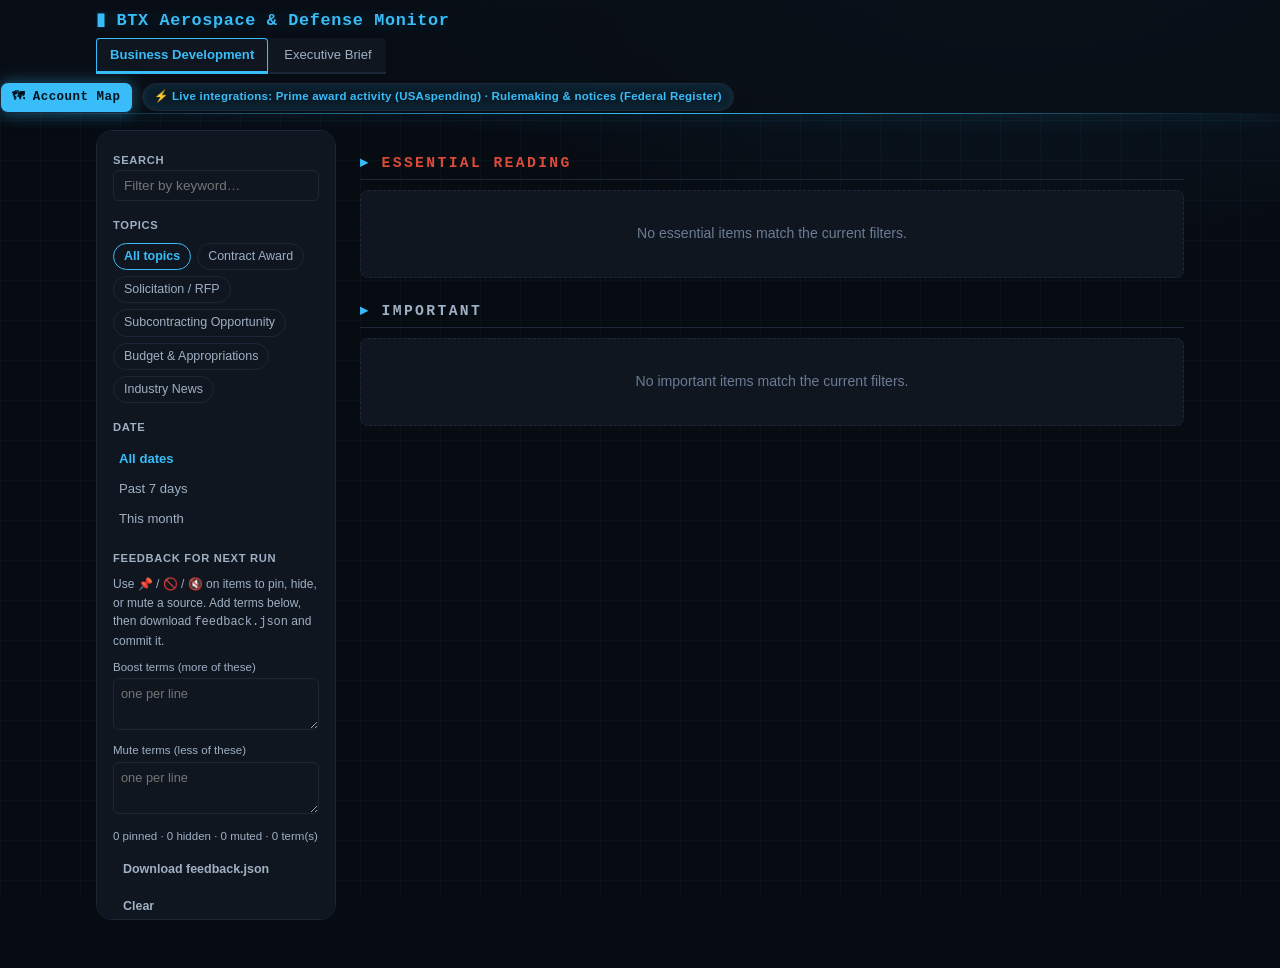
<file: clients/btx/artifacts/index.html>
<!doctype html>
<html lang="en">
<head>
  <meta charset="utf-8">
  <meta name="viewport" content="width=device-width, initial-scale=1">
  <meta name="theme-color" content="#0052cc" id="meta-theme-color">
  <title>Intelligence Brief</title>
  <style>/* ═══════════════════════════════════════════════════════════════════
   Custom properties — accent overridden at runtime from data JSON
   ═══════════════════════════════════════════════════════════════════ */
:root {
  --accent: #0052cc;
  --accent-dark: #003d99;
  --accent-bg: rgba(0,82,204,.08);

  --text: #111827;
  --text-sec: #6b7280;
  --text-muted: #9ca3af;

  --bg: #f3f4f6;
  --surface: #ffffff;
  --surface-alt: #f9fafb;
  --border: #e5e7eb;

  /* Urgency tier colors — semantic, intentionally decoupled from the brand
     accent: Essential = warm, Important = neutral, Also tracked = muted. */
  --t1-accent: #DD4B39;          /* Essential — warm coral (≠ deadline red) */
  --t2-accent: #64748B;          /* Important — neutral slate */
  --t3-color: var(--text-sec);   /* Also tracked — muted */

  --sig-new: #059669;
  --sig-deadline: #dc2626;
  --sig-escalate: #d97706;
  --sig-unverified: #9333ea;

  --r-s: 4px;
  --r-m: 8px;
  --r-l: 12px;
  --r-xl: 16px;

  --shadow: 0 1px 3px rgba(0,0,0,.1), 0 1px 2px rgba(0,0,0,.06);
  --shadow-lg: 0 4px 12px rgba(0,0,0,.1);

  --dur: 160ms;
  --ease: ease;
}

/* ═══════════════════════════════════════════════════════════════════
   Reset & base
   ═══════════════════════════════════════════════════════════════════ */
*, *::before, *::after { box-sizing: border-box; margin: 0; padding: 0; }

body {
  font-family: -apple-system, BlinkMacSystemFont, "Segoe UI", Roboto,
               "Helvetica Neue", Arial, sans-serif;
  font-size: 15px;
  line-height: 1.55;
  color: var(--text);
  background: var(--bg);
  -webkit-font-smoothing: antialiased;
}

a { color: var(--accent); text-decoration: none; }
a:hover { text-decoration: underline; }

h1, h2, h3 { font-weight: 600; line-height: 1.3; }
p { margin-bottom: .6em; }
p:last-child { margin-bottom: 0; }
ul { list-style: none; }

button {
  cursor: pointer;
  border: none;
  background: none;
  font: inherit;
  color: inherit;
}

/* ═══════════════════════════════════════════════════════════════════
   Layout helpers
   ═══════════════════════════════════════════════════════════════════ */
.container {
  width: 100%;
  max-width: 1120px;
  margin: 0 auto;
  padding-left: 16px;
  padding-right: 16px;
}

/* ═══════════════════════════════════════════════════════════════════
   Loading screen
   ═══════════════════════════════════════════════════════════════════ */
#loading-screen {
  position: fixed;
  inset: 0;
  display: flex;
  align-items: center;
  justify-content: center;
  background: var(--bg);
  z-index: 999;
}

#loading-screen.hidden { display: none; }

.loading-inner {
  display: flex;
  flex-direction: column;
  align-items: center;
  gap: 16px;
  color: var(--text-sec);
  font-size: .9rem;
}

.loading-spinner {
  width: 32px;
  height: 32px;
  border: 3px solid var(--border);
  border-top-color: var(--accent);
  border-radius: 50%;
  animation: spin .7s linear infinite;
}

@keyframes spin { to { transform: rotate(360deg); } }

/* ═══════════════════════════════════════════════════════════════════
   Header — sticky, mobile-first
   ═══════════════════════════════════════════════════════════════════ */
.site-header {
  position: sticky;
  top: 0;
  z-index: 100;
  background: var(--surface);
  border-bottom: 1px solid var(--border);
  box-shadow: var(--shadow);
}

.header-inner {
  padding-top: 10px;
  padding-bottom: 0;
}

.header-top {
  display: flex;
  align-items: center;
  justify-content: space-between;
  margin-bottom: 6px;
}

.site-title {
  font-size: .95rem;
  font-weight: 700;
  color: var(--accent);
  letter-spacing: -.01em;
  white-space: nowrap;
  overflow: hidden;
  text-overflow: ellipsis;
}

/* Filters toggle button (hidden on desktop) */
.filter-toggle {
  display: inline-flex;
  align-items: center;
  gap: 5px;
  padding: 5px 12px;
  border: 1px solid var(--border);
  border-radius: var(--r-l);
  font-size: .8rem;
  font-weight: 500;
  color: var(--text-sec);
  background: var(--surface);
  flex-shrink: 0;
  transition: border-color var(--dur), color var(--dur);
}
.filter-toggle[aria-expanded="true"] {
  border-color: var(--accent);
  color: var(--accent);
}

/* Edition tabs */
.edition-nav {
  display: flex;
  gap: 2px;
  overflow-x: auto;
  -webkit-overflow-scrolling: touch;
  scrollbar-width: none;
  padding-bottom: 0;
}
.edition-nav::-webkit-scrollbar { display: none; }

.edition-btn {
  flex-shrink: 0;
  padding: 7px 14px;
  font-size: .82rem;
  font-weight: 500;
  color: var(--text-sec);
  border-bottom: 2px solid transparent;
  border-radius: var(--r-s) var(--r-s) 0 0;
  transition: color var(--dur), border-color var(--dur);
  white-space: nowrap;
}
.edition-btn:hover { color: var(--text); }
.edition-btn.active {
  color: var(--accent);
  border-bottom-color: var(--accent);
  font-weight: 600;
}

/* ═══════════════════════════════════════════════════════════════════
   Page layout — single column on mobile, sidebar on desktop
   ═══════════════════════════════════════════════════════════════════ */
.layout {
  display: block;
  padding-top: 16px;
  padding-bottom: 48px;
}

/* ═══════════════════════════════════════════════════════════════════
   Filter panel — collapses to a drawer on mobile
   ═══════════════════════════════════════════════════════════════════ */
.filter-panel {
  display: none;
  background: var(--surface);
  border: 1px solid var(--border);
  border-radius: var(--r-xl);
  padding: 16px;
  margin-bottom: 16px;
}
.filter-panel.open { display: block; }

.filter-section { margin-bottom: 16px; }
.filter-section:last-child { margin-bottom: 0; }

.filter-label {
  font-size: .7rem;
  font-weight: 700;
  text-transform: uppercase;
  letter-spacing: .06em;
  color: var(--text-sec);
  margin-bottom: 8px !important;
}

/* Non-clickable reference (item has no resolvable URL) */
.nonlink { color: var(--text-muted); cursor: default; text-decoration: none; }

/* Search input */
.search-input {
  width: 100%;
  box-sizing: border-box;
  padding: 7px 10px;
  font-size: .85rem;
  color: var(--text);
  background: var(--surface);
  border: 1px solid var(--border);
  border-radius: var(--radius-sm, 6px);
}
.search-input:focus {
  outline: none;
  border-color: var(--accent);
}

/* Category pills */
.category-pills {
  display: flex;
  flex-wrap: wrap;
  gap: 6px;
}

.cat-pill {
  padding: 3px 10px;
  border: 1px solid var(--border);
  border-radius: 20px;
  font-size: .78rem;
  font-weight: 500;
  color: var(--text-sec);
  background: var(--surface-alt);
  cursor: pointer;
  transition: border-color var(--dur), color var(--dur), background var(--dur);
  white-space: nowrap;
}
.cat-pill:hover { border-color: var(--accent); color: var(--accent); }
.cat-pill.active {
  background: var(--accent-bg);
  border-color: var(--accent);
  color: var(--accent);
  font-weight: 600;
}

/* Date filters */
.date-filters { display: flex; flex-direction: column; gap: 2px; }

.date-btn {
  padding: 4px 6px;
  border-radius: var(--r-s);
  font-size: .82rem;
  color: var(--text-sec);
  text-align: left;
  cursor: pointer;
  transition: background var(--dur), color var(--dur);
}
.date-btn:hover { background: var(--surface-alt); color: var(--text); }
.date-btn.active { color: var(--accent); font-weight: 600; }

/* Run metadata */
.run-meta {
  font-size: .72rem;
  color: var(--text-muted);
  border-top: 1px solid var(--border);
  padding-top: 10px;
  margin-top: 4px;
}
.run-meta p { margin-bottom: 3px !important; }

/* ═══════════════════════════════════════════════════════════════════
   What's-new zone
   ═══════════════════════════════════════════════════════════════════ */
#whats-new { margin-bottom: 24px; }

.wn-bar {
  display: flex;
  flex-wrap: wrap;
  gap: 6px;
  align-items: center;
  padding: 10px 14px;
  background: var(--accent-bg);
  border-left: 3px solid var(--accent);
  border-radius: var(--r-m);
  margin-bottom: 12px;
}

.wn-label {
  font-size: .7rem;
  font-weight: 800;
  text-transform: uppercase;
  letter-spacing: .07em;
  color: var(--accent);
  margin-right: 4px;
}

.sig-chip {
  display: inline-flex;
  align-items: center;
  gap: 3px;
  padding: 2px 8px;
  border-radius: 20px;
  font-size: .75rem;
  font-weight: 600;
  white-space: nowrap;
}
.sig-chip.t1  { background: var(--accent-bg); color: var(--accent); border: 1px solid var(--accent); }
.sig-chip.t2  { background: rgba(99,102,241,.08); color: var(--t2-accent); border: 1px solid var(--t2-accent); }
.sig-chip.esc { background: rgba(217,119,6,.08); color: var(--sig-escalate); border: 1px solid var(--sig-escalate); }
.sig-chip.dl  { background: rgba(220,38,38,.08); color: var(--sig-deadline); border: 1px solid var(--sig-deadline); }

/* Editorial block */
.editorial {
  background: var(--surface);
  border: 1px solid var(--border);
  border-left: 3px solid var(--accent);
  border-radius: var(--r-xl);
  padding: 16px 20px;
}
.editorial-theme {
  font-size: .95rem;
  font-weight: 700;
  color: var(--accent);
  margin-bottom: 8px !important;
}
.editorial-note {
  font-size: .88rem;
  margin-bottom: 8px !important;
}
.editorial-digest {
  font-size: .83rem;
  color: var(--text-sec);
  margin-bottom: 0 !important;
}

/* ═══════════════════════════════════════════════════════════════════
   Tier section headings
   ═══════════════════════════════════════════════════════════════════ */
.tier-section { margin-bottom: 24px; }

.tier-heading {
  font-size: .72rem;
  font-weight: 700;
  text-transform: uppercase;
  letter-spacing: .07em;
  color: var(--text-sec);
  margin-bottom: 10px;
  padding-bottom: 6px;
  border-bottom: 1px solid var(--border);
}
.tier1-heading { color: var(--t1-accent); }
.tier2-heading { color: var(--t2-accent); }

/* ═══════════════════════════════════════════════════════════════════
   Tier 1 — full cards in a responsive grid
   ═══════════════════════════════════════════════════════════════════ */
.card-grid {
  display: grid;
  gap: 14px;
  grid-template-columns: 1fr;
}

.full-card {
  background: var(--surface);
  border: 1px solid var(--border);
  border-top: 3px solid var(--accent);
  border-radius: var(--r-xl);
  padding: 18px 20px;
  box-shadow: var(--shadow);
  display: flex;
  flex-direction: column;
  gap: 10px;
  position: relative;
}

.new-badge {
  position: absolute;
  top: 10px;
  right: 12px;
  font-size: .62rem;
  font-weight: 800;
  letter-spacing: .07em;
  color: var(--sig-new);
  background: rgba(5,150,105,.1);
  border: 1px solid var(--sig-new);
  padding: 1px 6px;
  border-radius: var(--r-s);
}

.card-title {
  font-size: .97rem;
  font-weight: 600;
  line-height: 1.35;
  color: var(--text);
  padding-right: 52px; /* room for NEW badge */
}
.card-title a { color: inherit; }
.card-title a:hover { color: var(--accent); text-decoration: none; }

.card-meta {
  display: flex;
  flex-wrap: wrap;
  align-items: center;
  gap: 8px;
  font-size: .76rem;
  color: var(--text-muted);
}
.source-tag {
  font-weight: 600;
  color: var(--text-sec);
}
.score-dot {
  font-size: .72rem;
  font-weight: 700;
}

.analysis-block { font-size: .86rem; }

.analysis-label {
  font-size: .68rem;
  font-weight: 700;
  text-transform: uppercase;
  letter-spacing: .05em;
  color: var(--text-sec);
  display: block;
  margin-bottom: 3px;
}

.so-what, .now-what { margin-bottom: 10px; }
.now-what { margin-bottom: 0; }

/* "Also covered by" — secondary sources collapsed under a grouping primary */
.also-covered {
  margin-top: 10px;
  font-size: .8rem;
  color: var(--text-sec);
}
.also-covered .also-link { color: var(--text-sec); text-decoration: underline; }
.also-covered .also-link:hover { color: var(--text); }
.also-covered .nonlink { color: var(--text-sec); }

/* Per-item feedback controls (pin / hide / mute source) */
.fb-controls { display: flex; gap: 6px; margin-top: 10px; }
.fb-btn {
  font-size: .9rem; line-height: 1; padding: 4px 7px; border: 1px solid #8884;
  border-radius: 6px; background: transparent; cursor: pointer; opacity: .55;
  filter: grayscale(1);
}
.fb-btn:hover { opacity: .9; filter: none; }
.fb-btn.fb-active { opacity: 1; filter: none; border-color: var(--accent); background: var(--accent-bg); }

/* Feedback panel (in the filter sidebar) */
.feedback-section .fb-help { font-size: .75rem; color: var(--text-sec); margin: 2px 0 8px; }
.fb-sublabel { display: block; font-size: .72rem; color: var(--text-sec); margin: 6px 0 2px; }
.fb-textarea {
  width: 100%; box-sizing: border-box; font: inherit; font-size: .8rem;
  padding: 5px 7px; border: 1px solid #8884; border-radius: 6px;
  background: transparent; color: inherit; resize: vertical;
}
.fb-summary { font-size: .72rem; color: var(--text-sec); margin: 8px 0; }
.fb-actions { display: flex; gap: 6px; flex-wrap: wrap; }
.fb-action {
  font: inherit; font-size: .78rem; font-weight: 600; padding: 6px 10px; border: 0;
  border-radius: 6px; background: var(--accent); color: #fff; cursor: pointer;
}
.fb-action-secondary { background: #6b7280; }

/* Stat chips strip */
.stat-chips {
  display: flex;
  flex-wrap: wrap;
  gap: 6px;
}
.stat-chip {
  display: inline-flex;
  align-items: center;
  gap: 4px;
  padding: 2px 8px;
  border: 1px solid var(--border);
  border-radius: var(--r-s);
  font-size: .75rem;
  font-weight: 500;
  color: var(--text-sec);
  background: var(--surface-alt);
}
.stat-chip.money      { border-color:#10b981; color:#059669; background:rgba(16,185,129,.06); }
.stat-chip.population { border-color:#6366f1; color:#4f46e5; background:rgba(99,102,241,.06); }
.stat-chip.deadline   { border-color:var(--sig-deadline); color:var(--sig-deadline); background:rgba(220,38,38,.06); }
.stat-chip.deadline.imminent { font-weight:700; }

/* Category tags */
.cat-tags { display: flex; flex-wrap: wrap; gap: 4px; }
.cat-tag {
  padding: 1px 8px;
  background: var(--accent-bg);
  color: var(--accent);
  border-radius: var(--r-s);
  font-size: .7rem;
  font-weight: 600;
  cursor: pointer;
}
.cat-tag:hover { opacity: .75; }

/* Confidence / unverified warning */
.conf-note {
  font-size: .76rem;
  color: var(--sig-unverified);
  background: rgba(147,51,234,.06);
  border: 1px solid rgba(147,51,234,.2);
  border-radius: var(--r-s);
  padding: 6px 10px;
}

/* ═══════════════════════════════════════════════════════════════════
   Tier 2 — compact expandable rows using <details>
   ═══════════════════════════════════════════════════════════════════ */
.card-list { display: flex; flex-direction: column; gap: 6px; }

.compact-row {
  background: var(--surface);
  border: 1px solid var(--border);
  border-radius: var(--r-m);
  overflow: hidden;
}

.compact-summary {
  display: grid;
  grid-template-columns: 1fr auto;
  align-items: start;
  gap: 10px;
  padding: 10px 14px;
  cursor: pointer;
  user-select: none;
  list-style: none;
  transition: background var(--dur);
}
.compact-summary::-webkit-details-marker { display: none; }
.compact-summary::marker { display: none; }
.compact-summary:hover { background: var(--surface-alt); }
.compact-row[open] .compact-summary { background: var(--surface-alt); }

.compact-left { min-width: 0; }

.compact-title {
  font-size: .88rem;
  font-weight: 600;
  color: var(--text);
  white-space: nowrap;
  overflow: hidden;
  text-overflow: ellipsis;
  margin-bottom: 2px;
}
.compact-meta {
  font-size: .73rem;
  color: var(--text-muted);
  display: flex;
  flex-wrap: wrap;
  gap: 8px;
  align-items: center;
}

.chevron {
  width: 18px;
  height: 18px;
  border: 1.5px solid var(--border);
  border-radius: 50%;
  display: flex;
  align-items: center;
  justify-content: center;
  font-size: .65rem;
  color: var(--text-muted);
  flex-shrink: 0;
  margin-top: 2px;
  transition: transform var(--dur);
}
.compact-row[open] .chevron { transform: rotate(180deg); }

.compact-detail {
  padding: 12px 14px 14px;
  border-top: 1px solid var(--border);
  background: var(--surface-alt);
  display: flex;
  flex-direction: column;
  gap: 10px;
}
.compact-detail .analysis-block { font-size: .84rem; }

.source-link {
  font-size: .78rem;
  color: var(--accent);
  align-self: flex-start;
}

/* ═══════════════════════════════════════════════════════════════════
   Tier 3 — collapsed drawer
   ═══════════════════════════════════════════════════════════════════ */
.tier3-drawer {
  border: 1px solid var(--border);
  border-radius: var(--r-m);
  overflow: hidden;
  margin-bottom: 24px;
}

.tier3-summary {
  display: flex;
  align-items: center;
  gap: 8px;
  padding: 10px 14px;
  cursor: pointer;
  user-select: none;
  font-size: .83rem;
  font-weight: 500;
  color: var(--text-sec);
  background: var(--surface);
  list-style: none;
  transition: background var(--dur);
}
.tier3-summary::-webkit-details-marker { display: none; }
.tier3-summary::marker { display: none; }
.tier3-summary:hover { background: var(--surface-alt); }

.tier3-count {
  min-width: 20px;
  height: 20px;
  padding: 0 5px;
  background: var(--border);
  border-radius: 10px;
  font-size: .72rem;
  font-weight: 700;
  color: var(--text-sec);
  display: inline-flex;
  align-items: center;
  justify-content: center;
}

.tier3-list {
  padding: 8px 14px 12px;
  background: var(--surface);
  border-top: 1px solid var(--border);
  display: flex;
  flex-direction: column;
  gap: 4px;
}

.tier3-item {
  display: flex;
  align-items: baseline;
  gap: 8px;
}
.tier3-dot {
  width: 4px;
  height: 4px;
  border-radius: 50%;
  background: var(--border);
  flex-shrink: 0;
  margin-top: 8px;
}
.tier3-item a {
  font-size: .83rem;
  color: var(--text-sec);
  overflow: hidden;
  text-overflow: ellipsis;
  white-space: nowrap;
  min-width: 0;
}
.tier3-item a:hover { color: var(--accent); }
.tier3-item { flex-wrap: wrap; }       /* let the deep-analysis block drop to its own line */

/* ═══════════════════════════════════════════════════════════════════
   In-depth analysis (per item, all tiers)
   ═══════════════════════════════════════════════════════════════════ */
.deep-wrap { width: 100%; margin-top: 8px; }

.deep-btn {
  font-size: .78rem;
  font-weight: 600;
  color: var(--accent);
  background: var(--accent-bg);
  border: 1px solid var(--border);
  border-radius: var(--radius-sm, 6px);
  padding: 4px 10px;
  cursor: pointer;
}
.deep-btn:hover { border-color: var(--accent); }
.deep-btn[aria-expanded="true"] { background: var(--accent); color: #fff; }

.deep-panel {
  margin-top: 8px;
  padding: 10px 12px;
  background: var(--surface-alt, var(--surface));
  border: 1px solid var(--border);
  border-radius: var(--radius-sm, 6px);
}
.deep-section + .deep-section { margin-top: 10px; }
.deep-section-label {
  font-size: .72rem;
  text-transform: uppercase;
  letter-spacing: .04em;
  color: var(--text-muted);
  margin: 0 0 3px;
}
.deep-text { font-size: .85rem; color: var(--text-sec); margin: 0; }
.deep-list { font-size: .85rem; color: var(--text-sec); margin: 0; padding-left: 18px; }
.deep-list li { margin: 2px 0; }
.deep-empty { font-size: .82rem; color: var(--text-muted); margin: 0; }

/* ═══════════════════════════════════════════════════════════════════
   Empty state
   ═══════════════════════════════════════════════════════════════════ */
.empty-state {
  text-align: center;
  padding: 32px 16px;
  color: var(--text-muted);
  font-size: .88rem;
  background: var(--surface);
  border: 1px dashed var(--border);
  border-radius: var(--r-m);
}

/* ═══════════════════════════════════════════════════════════════════
   Desktop layout — sidebar appears at 900 px
   ═══════════════════════════════════════════════════════════════════ */
@media (min-width: 900px) {
  .filter-toggle { display: none; }

  .layout {
    display: grid;
    grid-template-columns: 220px 1fr;
    gap: 24px;
    align-items: start;
  }

  .filter-panel {
    display: block !important;
    position: sticky;
    top: 90px;
    max-height: calc(100vh - 110px);
    overflow-y: auto;
    scrollbar-width: thin;
    margin-bottom: 0;
  }

  .card-grid { grid-template-columns: repeat(2, 1fr); }

  .site-title { font-size: 1.05rem; }
}

@media (min-width: 1120px) {
  .layout { grid-template-columns: 240px 1fr; }
}

/* ═══════════════════════════════════════════════════════════════════
   Touch devices: 44px minimum tap targets (WCAG 2.5.5 / Apple HIG).
   Scoped to coarse pointers so desktop (mouse) stays compact.
   ═══════════════════════════════════════════════════════════════════ */
@media (pointer: coarse) {
  .filter-toggle,
  .edition-btn,
  .cat-pill,
  .deep-btn,
  .cat-tag,
  .source-link,
  .tier3-item a {
    min-height: 44px;
    display: inline-flex;
    align-items: center;
  }
  .date-btn { min-height: 44px; display: flex; align-items: center; }
  .search-input { min-height: 44px; }
}

/* ═══════════════════════════════════════════════════════════════════
   Signal Mesh — cross-API enrichment, entity graph, explorer
   ═══════════════════════════════════════════════════════════════════ */

/* Live integrations badge in the header */
.integrations-badge {
  margin-top: .5rem;
  font-size: .72rem;
  font-weight: 600;
  letter-spacing: .02em;
  color: var(--accent-dark);
  background: var(--accent-bg);
  border: 1px solid var(--border);
  border-radius: 999px;
  padding: .25rem .7rem;
  display: inline-block;
}

/* Enrichment ("Live data") block on cards */
.enrichment-block {
  margin-top: .85rem;
  padding-top: .7rem;
  border-top: 1px dashed var(--border);
}
.enrich-group { margin-top: .5rem; }
.enrich-entity {
  font-size: .78rem;
  font-weight: 700;
  color: var(--text);
  display: flex;
  align-items: center;
  gap: .4rem;
}
.enrich-source {
  font-size: .62rem;
  font-weight: 600;
  text-transform: uppercase;
  letter-spacing: .04em;
  color: var(--accent-dark);
  background: var(--accent-bg);
  border-radius: 4px;
  padding: .08rem .35rem;
}
.enrich-facts {
  display: flex;
  flex-wrap: wrap;
  gap: .4rem;
  margin-top: .35rem;
}
.enrich-fact {
  display: inline-flex;
  flex-direction: column;
  gap: .1rem;
  background: var(--surface-alt);
  border: 1px solid var(--border);
  border-radius: 8px;
  padding: .3rem .55rem;
  min-width: 0;
}
.enrich-fact.money { border-left: 3px solid var(--accent); }
.enrich-label {
  font-size: .62rem;
  text-transform: uppercase;
  letter-spacing: .04em;
  color: var(--text-muted);
}
.enrich-value { font-size: .85rem; font-weight: 600; }

/* Related ("Connected stories") block */
.related-block {
  margin-top: .85rem;
  padding-top: .7rem;
  border-top: 1px dashed var(--border);
}
.related-row {
  display: flex;
  align-items: baseline;
  gap: .5rem;
  margin-top: .35rem;
  flex-wrap: wrap;
}
.related-link { font-size: .85rem; font-weight: 600; }
.related-link::before { content: "↳ "; color: var(--text-muted); }
.related-via { font-size: .7rem; color: var(--text-muted); }

/* Entity explorer button + panel */
.entity-map-btn {
  margin-top: .6rem;
  font-size: .78rem;
  font-weight: 600;
  cursor: pointer;
  background: var(--surface);
  color: var(--accent-dark);
  border: 1px solid var(--accent);
  border-radius: 8px;
  padding: .35rem .7rem;
}
.entity-map-btn:hover { background: var(--accent-bg); }
.entity-panel {
  margin: 1rem 0 0;
  padding: 1rem;
  background: var(--surface);
  border: 1px solid var(--border);
  border-radius: 12px;
  box-shadow: 0 4px 18px rgba(0,0,0,.06);
}
.entity-panel-title {
  font-size: .8rem;
  color: var(--text-muted);
  margin: 0 0 .6rem;
}
.entity-grid { display: flex; flex-wrap: wrap; gap: .5rem; }
.entity-node {
  display: inline-flex;
  align-items: center;
  gap: .45rem;
  cursor: pointer;
  background: var(--surface-alt);
  border: 1px solid var(--border);
  border-radius: 999px;
  padding: .3rem .7rem;
  font-size: .82rem;
}
.entity-node:hover { border-color: var(--accent); color: var(--accent-dark); }
.entity-name { font-weight: 600; }
.entity-count {
  font-size: .7rem;
  font-weight: 700;
  color: #fff;
  background: var(--accent);
  border-radius: 999px;
  min-width: 1.2rem;
  text-align: center;
  padding: .05rem .35rem;
}

/* Account Map link in the header (BTX Revenue Cockpit cross-nav) */
.account-map-link {
  display: inline-block;
  margin-top: .5rem;
  margin-right: .6rem;
  font-size: .78rem;
  font-weight: 700;
  color: #fff;
  background: var(--accent);
  border-radius: 8px;
  padding: .3rem .7rem;
  text-decoration: none;
}
.account-map-link:hover { background: var(--accent-dark); }

/* ═══════════════════════════════════════════════════════════════════
   COCKPIT THEME — dark "HUD" skin (Jarvis-lite). Layered last so it
   overrides the light defaults via source order. --accent is supplied at
   runtime from branding (a bright cyan-blue) and used for the glow chrome.
   ═══════════════════════════════════════════════════════════════════ */
:root {
  --text: #e6edf3;
  --text-sec: #9fb0c3;
  --text-muted: #6b7c93;
  --bg: #070b12;
  --surface: #0f1620;
  --surface-alt: #0b111a;
  --border: #1c2738;
  --t2-accent: #8aa0bd;
  --t3-color: #7d8aa0;
  --shadow: 0 1px 3px rgba(0,0,0,.5);
  --shadow-lg: 0 10px 30px rgba(0,0,0,.55);
  --glow: var(--accent);
}

body {
  background-color: var(--bg);
  color: var(--text);
  /* faint HUD grid + corner glow */
  background-image:
    radial-gradient(1200px 600px at 80% -10%, rgba(56,189,248,.10), transparent 60%),
    linear-gradient(rgba(56,189,248,.035) 1px, transparent 1px),
    linear-gradient(90deg, rgba(56,189,248,.035) 1px, transparent 1px);
  background-size: 100% 100%, 40px 40px, 40px 40px;
  background-attachment: fixed;
}
::selection { background: rgba(56,189,248,.30); }

/* Scrollbar */
* { scrollbar-width: thin; scrollbar-color: var(--border) transparent; }
*::-webkit-scrollbar { width: 9px; height: 9px; }
*::-webkit-scrollbar-thumb { background: var(--border); border-radius: 6px; }

/* Boot screen → HUD pulse */
#loading-screen { background: var(--bg); }
.loading-inner { color: var(--accent); letter-spacing: .18em; text-transform: uppercase; font-size: .8rem; }
.loading-spinner {
  border-color: rgba(56,189,248,.18); border-top-color: var(--accent);
  box-shadow: 0 0 18px rgba(56,189,248,.45);
}

/* Header — translucent, blurred, hairline glow underline */
.site-header {
  background: rgba(10,15,22,.78);
  backdrop-filter: blur(10px);
  border-bottom: 1px solid transparent;
  border-image: linear-gradient(90deg, transparent, var(--accent), transparent) 1;
  box-shadow: 0 1px 24px rgba(56,189,248,.10);
}
.site-title {
  font-family: ui-monospace, "SF Mono", Menlo, Consolas, monospace;
  letter-spacing: .04em;
  text-shadow: 0 0 18px rgba(56,189,248,.35);
}
.site-title::before { content: "▮ "; color: var(--accent); }

/* Edition nav + filter chrome */
.edition-btn, .cat-pill, .date-btn, .filter-toggle, .search-input, .fb-textarea, .fb-action {
  background: var(--surface) !important;
  border-color: var(--border) !important;
  color: var(--text-sec);
}
.edition-btn.active { color: var(--accent); border-color: var(--accent) !important; box-shadow: 0 0 0 1px var(--accent) inset, 0 0 12px rgba(56,189,248,.25); }
.cat-pill.active, .date-btn.active { color: var(--accent); border-color: var(--accent) !important; }

/* Tier headings — mono command labels */
.tier-heading {
  font-family: ui-monospace, "SF Mono", Menlo, Consolas, monospace;
  text-transform: uppercase; letter-spacing: .16em; font-size: .92rem;
  color: var(--text-sec);
}
.tier-heading::before { content: "▸ "; color: var(--accent); }
.tier1-heading { color: var(--t1-accent); }

/* Cards — dark panels with edge glow on hover */
.full-card, .compact-row, .editorial, .deep-panel, .entity-panel {
  background: var(--surface);
  border: 1px solid var(--border);
  box-shadow: var(--shadow);
  transition: border-color var(--dur) var(--ease), box-shadow var(--dur) var(--ease), transform var(--dur) var(--ease);
}
.full-card { border-left: 2px solid var(--accent); }
.full-card:hover, .compact-row:hover {
  border-color: var(--accent);
  box-shadow: 0 0 0 1px rgba(56,189,248,.25), 0 12px 30px rgba(0,0,0,.5);
  transform: translateY(-1px);
}
.analysis-label {
  font-family: ui-monospace, "SF Mono", Menlo, Consolas, monospace;
  text-transform: uppercase; letter-spacing: .1em; color: var(--accent); opacity: .9;
}
.card-meta, .compact-meta, .run-meta, .ai-meta {
  font-family: ui-monospace, "SF Mono", Menlo, Consolas, monospace; font-size: .72rem;
}

/* Chips / badges / dots — neon on dark */
.new-badge { background: var(--accent); color: #02121e; box-shadow: 0 0 12px rgba(56,189,248,.5); }
.stat-chip, .cat-tag, .enrich-fact, .entity-node, .sig-chip {
  background: var(--surface-alt); border: 1px solid var(--border); color: var(--text-sec);
}
.entity-node:hover, .cat-tag:hover { border-color: var(--accent); color: var(--accent); box-shadow: 0 0 12px rgba(56,189,248,.2); }
.enrich-fact.money { border-left: 2px solid var(--accent); }
.enrich-source, .serve-chip, .enrich-label { color: var(--accent); }

/* HUD buttons */
.deep-btn, .entity-map-btn, .account-map-link, .fb-btn {
  background: rgba(56,189,248,.06) !important;
  border: 1px solid var(--border) !important;
  color: var(--accent) !important;
  font-family: ui-monospace, "SF Mono", Menlo, Consolas, monospace;
  letter-spacing: .04em;
  transition: box-shadow var(--dur) var(--ease), border-color var(--dur) var(--ease);
}
.deep-btn:hover, .entity-map-btn:hover, .account-map-link:hover, .fb-btn:hover {
  border-color: var(--accent) !important; box-shadow: 0 0 14px rgba(56,189,248,.3);
}
.account-map-link { color: #02121e !important; background: var(--accent) !important; box-shadow: 0 0 16px rgba(56,189,248,.4); }
.fb-btn.fb-active { background: var(--accent) !important; color: #02121e !important; }

.integrations-badge {
  background: rgba(56,189,248,.08); border: 1px solid var(--border);
  color: var(--accent); box-shadow: 0 0 14px rgba(56,189,248,.12) inset;
}
.entity-count { background: var(--accent); color: #02121e; }

/* Editorial — feature panel */
.editorial { border-left: 2px solid var(--accent); }
.editorial-theme { color: var(--accent); }

/* Links */
a { color: var(--accent); }
a:hover { text-shadow: 0 0 10px rgba(56,189,248,.4); }
.source-tag { color: var(--text-muted); }
</style>
</head>
<body>
  <div id="loading-screen" aria-live="polite" aria-label="Loading">
    <div class="loading-inner">
      <div class="loading-spinner"></div>
      <p>Loading briefing…</p>
    </div>
  </div>

  <header class="site-header" id="site-header" hidden>
    <div class="header-inner container">
      <div class="header-top">
        <h1 class="site-title" id="site-title"></h1>
        <button class="filter-toggle" id="filter-toggle"
                aria-expanded="false" aria-controls="filter-panel">
          <svg width="16" height="16" viewBox="0 0 16 16" fill="currentColor" aria-hidden="true">
            <path d="M1 3h14v1.5L9 10v5l-2-1V10L1 4.5V3z"/>
          </svg>
          Filters
        </button>
      </div>
      <nav class="edition-nav" id="edition-nav" aria-label="Editions"></nav>
    </div>
  </header>

  <div class="layout container" id="main-layout" hidden>
    <aside class="filter-panel" id="filter-panel" aria-label="Filters">
      <div class="filter-section">
        <label class="filter-label" for="search-input">Search</label>
        <input type="search" id="search-input" class="search-input"
               placeholder="Filter by keyword…" autocomplete="off"
               aria-label="Filter items by keyword">
      </div>
      <div class="filter-section" id="category-section">
        <p class="filter-label">Topics</p>
        <div class="category-pills" id="category-pills"></div>
      </div>
      <div class="filter-section">
        <p class="filter-label">Date</p>
        <div class="date-filters" id="date-filters"></div>
      </div>
      <div class="filter-section feedback-section" id="feedback-section">
        <p class="filter-label">Feedback for next run</p>
        <p class="fb-help">Use 📌 / 🚫 / 🔇 on items to pin, hide, or mute a source.
          Add terms below, then download <code>feedback.json</code> and commit it.</p>
        <label class="fb-sublabel" for="fb-boost">Boost terms (more of these)</label>
        <textarea id="fb-boost" class="fb-textarea" rows="2" placeholder="one per line"></textarea>
        <label class="fb-sublabel" for="fb-mute">Mute terms (less of these)</label>
        <textarea id="fb-mute" class="fb-textarea" rows="2" placeholder="one per line"></textarea>
        <div class="fb-summary" id="fb-summary"></div>
        <div class="fb-actions">
          <button type="button" id="fb-download" class="fb-action">Download feedback.json</button>
          <button type="button" id="fb-clear" class="fb-action fb-action-secondary">Clear</button>
        </div>
      </div>
      <div class="run-meta" id="run-meta"></div>
    </aside>

    <main class="content" id="content" role="main">
      <section aria-label="What's new" id="whats-new"></section>

      <section class="tier-section" id="tier1-section">
        <h2 class="tier-heading tier1-heading">Essential Reading</h2>
        <div class="card-grid" id="tier1-cards"></div>
        <p class="empty-state" id="tier1-empty" hidden>
          No essential items match the current filters.
        </p>
      </section>

      <section class="tier-section" id="tier2-section">
        <h2 class="tier-heading tier2-heading">Important</h2>
        <div class="card-list" id="tier2-cards"></div>
        <p class="empty-state" id="tier2-empty" hidden>
          No important items match the current filters.
        </p>
      </section>

      <details class="tier3-drawer" id="tier3-drawer">
        <summary class="tier3-summary">
          Also tracked
          <span class="tier3-count" id="tier3-count">0</span>
        </summary>
        <ul class="tier3-list" id="tier3-list" aria-label="Routine items"></ul>
      </details>
    </main>
  </div>

  <script>window.__DATA_URL = 'run_output.json';</script>
  <script>'use strict';

/* ═══════════════════════════════════════════════════════════════════
   State
   ═══════════════════════════════════════════════════════════════════ */
const state = {
  data: null,
  activeEdition: null,   // edition id string
  activeCategory: null,  // category string, null = all
  dateFilter: 'all',     // 'all' | 'week' | 'month'
  searchQuery: '',       // lowercased keyword filter, '' = no filter
  newIds: new Set(),     // item_ids that are new this run
  feedback: emptyFeedback(),  // client feedback captured this session (→ feedback.json)
};

function emptyFeedback() {
  return { pin_urls: [], suppress_urls: [], mute_sources: [], boost_terms: [], mute_terms: [] };
}

/* ═══════════════════════════════════════════════════════════════════
   Boot
   ═══════════════════════════════════════════════════════════════════ */
document.addEventListener('DOMContentLoaded', () => {
  // Offline fallback: register the service worker (best-effort; ignored where
  // unsupported, e.g. the headless test harness has no navigator).
  if (typeof navigator !== 'undefined' && navigator.serviceWorker) {
    navigator.serviceWorker.register('sw.js').catch(() => {});
  }
  const url = window.__DATA_URL || 'run_output.json';
  fetch(url)
    .then(r => {
      if (!r.ok) throw new Error('HTTP ' + r.status + ' loading ' + url);
      return r.json();
    })
    .then(data => {
      state.data = data;
      boot();
    })
    .catch(err => {
      const scr = document.getElementById('loading-screen');
      scr.innerHTML =
        '<div class="loading-inner" style="color:var(--sig-deadline)">' +
        '<p>Could not load briefing data.</p>' +
        '<p style="font-size:.8rem;color:var(--text-muted)">' + esc(err.message) + '</p>' +
        '</div>';
    });
});

function boot() {
  const { data } = state;
  const wn = data.whats_new || {};
  state.newIds = new Set([...(wn.new_tier_1 || []), ...(wn.new_tier_2 || [])]);

  const cfg = data.site_config;
  if (cfg && cfg.editions && cfg.editions.length > 0) {
    state.activeEdition = cfg.editions[0].id;
  }

  state.feedback = loadFeedback(cfg);

  applyBranding(cfg);
  buildAccountMapLink(cfg);
  buildIntegrationsBadge(cfg);
  buildEditionNav(cfg);
  buildFilterPanel(cfg);
  buildEntityExplorer();
  wireFilterToggle();
  setupFeedbackPanel();
  renderRunMeta();
  render();

  document.getElementById('loading-screen').classList.add('hidden');
  document.getElementById('site-header').hidden = false;
  document.getElementById('main-layout').hidden = false;
}

/* ═══════════════════════════════════════════════════════════════════
   Branding — accent color and title from data
   ═══════════════════════════════════════════════════════════════════ */
function applyBranding(cfg) {
  if (!cfg) return;
  document.title = cfg.name + ' — Briefing';
  document.getElementById('site-title').textContent = cfg.name;
  if (cfg.accent_color) {
    const root = document.documentElement;
    root.style.setProperty('--accent', cfg.accent_color);
    root.style.setProperty('--accent-dark', shiftLightness(cfg.accent_color, -0.12));
    root.style.setProperty('--accent-bg', hexAlpha(cfg.accent_color, 0.08));
    const meta = document.getElementById('meta-theme-color');
    if (meta) meta.setAttribute('content', cfg.accent_color);
  }
}

function shiftLightness(hex, delta) {
  const r = clamp(parseInt(hex.slice(1, 3), 16) + Math.round(delta * 255));
  const g = clamp(parseInt(hex.slice(3, 5), 16) + Math.round(delta * 255));
  const b = clamp(parseInt(hex.slice(5, 7), 16) + Math.round(delta * 255));
  return '#' + [r, g, b].map(v => v.toString(16).padStart(2, '0')).join('');
}
function hexAlpha(hex, a) {
  const r = parseInt(hex.slice(1, 3), 16);
  const g = parseInt(hex.slice(3, 5), 16);
  const b = parseInt(hex.slice(5, 7), 16);
  return 'rgba(' + r + ',' + g + ',' + b + ',' + a + ')';
}
function clamp(v) { return Math.max(0, Math.min(255, v)); }

/* ═══════════════════════════════════════════════════════════════════
   Feedback capture — per-item controls + downloadable feedback.json
   ───────────────────────────────────────────────────────────────────
   Client-side only: choices persist in localStorage and export to a
   feedback.json matching the engine's Feedback schema. The operator commits
   that file and the next run honors it. No backend; localStorage/Blob are
   guarded so the headless test harness (no storage, no Blob) still renders.
   ═══════════════════════════════════════════════════════════════════ */
function feedbackStorageKey(cfg) {
  return 'monitor_feedback:' + ((cfg && cfg.name) || 'default');
}

function loadFeedback(cfg) {
  const fb = emptyFeedback();
  if (typeof localStorage === 'undefined') return fb;
  try {
    const raw = localStorage.getItem(feedbackStorageKey(cfg));
    if (raw) Object.assign(fb, JSON.parse(raw));
  } catch (e) { /* ignore corrupt storage */ }
  for (const k of Object.keys(fb)) if (!Array.isArray(fb[k])) fb[k] = [];
  return fb;
}

function saveFeedback() {
  if (typeof localStorage !== 'undefined') {
    try {
      const cfg = state.data && state.data.site_config;
      localStorage.setItem(feedbackStorageKey(cfg), JSON.stringify(state.feedback));
    } catch (e) { /* storage full / unavailable — non-fatal */ }
  }
  updateFeedbackSummary();
}

function toggleInList(list, value) {
  const i = list.indexOf(value);
  if (i === -1) list.push(value); else list.splice(i, 1);
  return i === -1;   // true = now present
}

function splitTerms(v) {
  return String(v || '').split(/[\n,]/).map(s => s.trim()).filter(Boolean);
}

// Per-item pin / hide / mute-source toggles. Records into state.feedback; does
// not alter the current view (suppression/pinning take effect on the next run).
function feedbackControls(item) {
  const wrap = el('div', 'fb-controls');
  const fb = state.feedback;
  const mk = (label, title, isActive, onToggle) => {
    const b = el('button', 'fb-btn' + (isActive() ? ' fb-active' : ''));
    b.type = 'button';
    b.textContent = label;
    b.title = title;
    b.addEventListener('click', (e) => {
      if (e && e.preventDefault) { e.preventDefault(); e.stopPropagation(); }
      const now = onToggle();
      b.classList.toggle('fb-active', now);
      saveFeedback();
    });
    return b;
  };
  wrap.appendChild(mk('📌', 'Pin — always surface this item',
    () => fb.pin_urls.includes(item.url), () => toggleInList(fb.pin_urls, item.url)));
  wrap.appendChild(mk('🚫', 'Hide — drop this item from the next brief',
    () => fb.suppress_urls.includes(item.url), () => toggleInList(fb.suppress_urls, item.url)));
  wrap.appendChild(mk('🔇', 'Mute source — ' + item.source_id,
    () => fb.mute_sources.includes(item.source_id), () => toggleInList(fb.mute_sources, item.source_id)));
  return wrap;
}

function setupFeedbackPanel() {
  const boost = document.getElementById('fb-boost');
  const mute = document.getElementById('fb-mute');
  if (boost) {
    boost.value = state.feedback.boost_terms.join('\n');
    boost.addEventListener('input', () => { state.feedback.boost_terms = splitTerms(boost.value); saveFeedback(); });
  }
  if (mute) {
    mute.value = state.feedback.mute_terms.join('\n');
    mute.addEventListener('input', () => { state.feedback.mute_terms = splitTerms(mute.value); saveFeedback(); });
  }
  const dl = document.getElementById('fb-download');
  if (dl) dl.addEventListener('click', downloadFeedback);
  const clear = document.getElementById('fb-clear');
  if (clear) clear.addEventListener('click', () => {
    state.feedback = emptyFeedback();
    if (boost) boost.value = '';
    if (mute) mute.value = '';
    saveFeedback();
    render();   // refresh card button states
  });
  updateFeedbackSummary();
}

function updateFeedbackSummary() {
  const sum = document.getElementById('fb-summary');
  if (!sum) return;
  const fb = state.feedback;
  sum.textContent =
    fb.pin_urls.length + ' pinned · ' + fb.suppress_urls.length + ' hidden · ' +
    fb.mute_sources.length + ' muted · ' +
    (fb.boost_terms.length + fb.mute_terms.length) + ' term(s)';
}

function downloadFeedback() {
  const fb = state.feedback;
  const out = {};
  ['mute_terms', 'boost_terms', 'mute_sources', 'suppress_urls', 'pin_urls'].forEach(k => {
    if (fb[k] && fb[k].length) out[k] = fb[k];
  });
  const json = JSON.stringify(out, null, 2);
  if (typeof Blob === 'undefined' || typeof URL === 'undefined' || !URL.createObjectURL) return;
  const url = URL.createObjectURL(new Blob([json], { type: 'application/json' }));
  const a = document.createElement('a');
  a.href = url; a.download = 'feedback.json'; a.click();
  URL.revokeObjectURL(url);
}

/* ═══════════════════════════════════════════════════════════════════
   Edition nav
   ═══════════════════════════════════════════════════════════════════ */
function buildEditionNav(cfg) {
  const nav = document.getElementById('edition-nav');
  if (!cfg || cfg.editions.length < 2) { nav.hidden = true; return; }
  nav.innerHTML = '';
  cfg.editions.forEach(ed => {
    const btn = el('button', 'edition-btn' + (ed.id === state.activeEdition ? ' active' : ''));
    btn.textContent = ed.label;
    btn.dataset.id = ed.id;
    btn.addEventListener('click', () => {
      state.activeEdition = ed.id;
      state.activeCategory = null;
      nav.querySelectorAll('.edition-btn').forEach(b =>
        b.classList.toggle('active', b.dataset.id === ed.id));
      refreshCategoryPills(cfg);
      render();
    });
    nav.appendChild(btn);
  });
}

/* ═══════════════════════════════════════════════════════════════════
   Filter panel
   ═══════════════════════════════════════════════════════════════════ */
function buildFilterPanel(cfg) {
  refreshCategoryPills(cfg);
  buildDateButtons();
  const input = document.getElementById('search-input');
  if (input) {
    input.addEventListener('input', () => {
      state.searchQuery = input.value.trim().toLowerCase();
      render();
    });
  }
}

function refreshCategoryPills(cfg) {
  const wrap = document.getElementById('category-pills');
  const sec = document.getElementById('category-section');
  wrap.innerHTML = '';
  if (!cfg) return;

  const edition = cfg.editions.find(e => e.id === state.activeEdition);
  if (!edition || !edition.categories.length) {
    sec.hidden = true;
    return;
  }
  sec.hidden = false;

  // "All" pill
  wrap.appendChild(makePill('All topics', null));
  edition.categories.forEach(cat => wrap.appendChild(makePill(cat, cat)));
}

function makePill(label, value) {
  const btn = el('button', 'cat-pill' + (state.activeCategory === value ? ' active' : ''));
  btn.textContent = label;
  btn.addEventListener('click', () => {
    state.activeCategory = (state.activeCategory === value) ? null : value;
    syncPillStates(value);
    render();
  });
  return btn;
}

function syncPillStates(clicked) {
  document.querySelectorAll('.cat-pill').forEach(p => {
    const isAll = p.textContent === 'All topics';
    p.classList.toggle('active', isAll ? state.activeCategory === null : p.textContent === state.activeCategory);
  });
}

function buildDateButtons() {
  const wrap = document.getElementById('date-filters');
  [['All dates', 'all'], ['Past 7 days', 'week'], ['This month', 'month']].forEach(([label, val]) => {
    const btn = el('button', 'date-btn' + (state.dateFilter === val ? ' active' : ''));
    btn.textContent = label;
    btn.addEventListener('click', () => {
      state.dateFilter = val;
      document.querySelectorAll('.date-btn').forEach(b =>
        b.classList.toggle('active', b.textContent === label));
      render();
    });
    wrap.appendChild(btn);
  });
}

function wireFilterToggle() {
  const btn = document.getElementById('filter-toggle');
  const panel = document.getElementById('filter-panel');
  btn.addEventListener('click', () => {
    const open = panel.classList.toggle('open');
    btn.setAttribute('aria-expanded', String(open));
  });
}

/* ═══════════════════════════════════════════════════════════════════
   Filtering
   ═══════════════════════════════════════════════════════════════════ */
function filteredItems() {
  const now = Date.now();
  const weekMs = 7 * 86400e3;
  return (state.data.items || []).filter(item => {
    // Edition: must have non-zero relevance in the active edition
    if (state.activeEdition) {
      const ea = item.per_edition && item.per_edition[state.activeEdition];
      if (!ea || ea.relevance_score === 0) return false;
    }
    // Category
    if (state.activeCategory) {
      const ea = item.per_edition && item.per_edition[state.activeEdition];
      if (!ea || !ea.categories.includes(state.activeCategory)) return false;
    }
    // Date
    if (state.dateFilter !== 'all') {
      const ts = new Date(item.published_at || item.collected_at).getTime();
      if (state.dateFilter === 'week' && now - ts > weekMs) return false;
      if (state.dateFilter === 'month') {
        const d = new Date(ts);
        const today = new Date();
        if (d.getFullYear() !== today.getFullYear() || d.getMonth() !== today.getMonth()) return false;
      }
    }
    // Keyword: substring match over title, source, and the active edition's analysis
    if (state.searchQuery) {
      const ea = item.per_edition && item.per_edition[state.activeEdition];
      const hay = [
        item.title,
        item.source_id,
        ea && ea.so_what,
        ea && ea.now_what,
        ...((ea && ea.categories) || []),
      ].filter(Boolean).join(' ').toLowerCase();
      if (!hay.includes(state.searchQuery)) return false;
    }
    return true;
  });
}

/* ═══════════════════════════════════════════════════════════════════
   Main render
   ═══════════════════════════════════════════════════════════════════ */
function render() {
  const items = filteredItems();
  // Within each tier, most relevant first (by the active edition's score,
  // falling back to importance_score), tie-broken by most recent.
  const score = it => {
    const ea = it.per_edition && it.per_edition[state.activeEdition];
    return ea ? ea.relevance_score : (it.importance_score || 0);
  };
  const byScore = (a, b) =>
    score(b) - score(a) ||
    new Date(b.published_at || b.collected_at) - new Date(a.published_at || a.collected_at);
  const t1 = items.filter(i => i.tier === 1).sort(byScore);
  const t2 = items.filter(i => i.tier === 2).sort(byScore);
  const t3 = items.filter(i => i.tier === 3).sort(byScore);

  renderWhatsNew(items);
  renderTier1(t1);
  renderTier2(t2);
  renderTier3(t3);
}

/* ═══════════════════════════════════════════════════════════════════
   What's-new zone
   ═══════════════════════════════════════════════════════════════════ */
function renderWhatsNew(visible) {
  const sec = document.getElementById('whats-new');
  sec.innerHTML = '';
  const wn = state.data.whats_new || {};
  const editorial = state.data.editorial;
  const visSet = new Set(visible.map(i => i.item_id));

  const n1    = (wn.new_tier_1  || []).filter(id => visSet.has(id)).length;
  const n2    = (wn.new_tier_2  || []).filter(id => visSet.has(id)).length;
  const nEsc  = (wn.escalated   || []).filter(e  => visSet.has(e.item_id)).length;
  const dl    = (wn.deadline_imminent || []).filter(id => visSet.has(id)).length;

  const chips = [];
  if (n1)   chips.push('<span class="sig-chip t1">▲ ' + n1 + ' new essential</span>');
  if (n2)   chips.push('<span class="sig-chip t2">+ ' + n2 + ' new important</span>');
  if (nEsc) chips.push('<span class="sig-chip esc">↑ ' + nEsc + ' escalated</span>');
  if (dl)   chips.push('<span class="sig-chip dl">⏰ ' + dl + ' deadline soon</span>');

  if (chips.length) {
    const bar = el('div', 'wn-bar');
    bar.innerHTML = '<span class="wn-label">What\'s new</span>' + chips.join('');
    sec.appendChild(bar);
  }

  if (editorial) {
    const card = el('div', 'editorial');
    card.innerHTML =
      '<p class="editorial-theme">' + esc(editorial.theme_of_week) + '</p>' +
      '<p class="editorial-note">' + esc(editorial.editors_note) + '</p>' +
      '<p class="editorial-digest">' + esc(editorial.whats_new_digest) + '</p>';
    sec.appendChild(card);
  }
}

/* ═══════════════════════════════════════════════════════════════════
   Tier 1 — full cards
   ═══════════════════════════════════════════════════════════════════ */
function renderTier1(items) {
  const grid = document.getElementById('tier1-cards');
  const empty = document.getElementById('tier1-empty');
  grid.innerHTML = '';
  empty.hidden = items.length > 0;
  items.forEach(item => grid.appendChild(fullCard(item)));
}

function fullCard(item) {
  const ea = editionAnalysis(item);
  const isNew = state.newIds.has(item.item_id);
  const div = el('div', 'full-card');
  div.setAttribute('id', 'item-' + item.item_id);   // anchor target for related links

  // NEW badge
  if (isNew) {
    const badge = el('span', 'new-badge');
    badge.textContent = 'NEW';
    div.appendChild(badge);
  }

  // Title
  const titleEl = el('div', 'card-title');
  const titleLink = safeLink(item.url, cleanTitle(item.title));
  titleLink.title = item.title;            // full title on hover
  titleEl.appendChild(titleLink);
  div.appendChild(titleEl);

  // Meta row
  const meta = el('div', 'card-meta');
  const src = el('span', 'source-tag');
  src.textContent = item.source_id;
  meta.appendChild(src);
  if (item.published_at) {
    const dt = el('span');
    dt.textContent = fmtDate(item.published_at);
    meta.appendChild(dt);
  }
  if (ea) {
    const sc = el('span', 'score-dot');
    sc.textContent = ea.relevance_score;
    sc.style.color = ea.relevance_score >= 80 ? 'var(--t1-accent)' : 'var(--t2-accent)';
    meta.appendChild(sc);
  }
  div.appendChild(meta);

  // Analysis
  if (ea) {
    const ab = el('div', 'analysis-block');
    ab.innerHTML =
      '<div class="so-what">' +
        '<span class="analysis-label">Why it matters</span>' +
        esc(ea.so_what) +
      '</div>' +
      '<div class="now-what">' +
        '<span class="analysis-label">What to do</span>' +
        esc(ea.now_what) +
      '</div>';
    div.appendChild(ab);
  }

  // Stat chips
  const chips = statChips(item);
  if (chips) div.appendChild(chips);

  // Category tags
  const fullTags = categoryTags(ea && ea.categories);
  if (fullTags) div.appendChild(fullTags);

  // Confidence note
  if (item.confidence_note) {
    const note = el('div', 'conf-note');
    note.textContent = '⚠ ' + item.confidence_note;
    div.appendChild(note);
  }

  const also = alsoCoveredBy(item);
  if (also) div.appendChild(also);

  const enrich = enrichmentBlock(item);
  if (enrich) div.appendChild(enrich);

  const related = relatedBlock(item);
  if (related) div.appendChild(related);

  div.appendChild(deepAnalysisBlock(item));
  div.appendChild(feedbackControls(item));
  return div;
}

/* ═══════════════════════════════════════════════════════════════════
   Tier 2 — compact expandable rows
   ═══════════════════════════════════════════════════════════════════ */
function renderTier2(items) {
  const list = document.getElementById('tier2-cards');
  const empty = document.getElementById('tier2-empty');
  list.innerHTML = '';
  empty.hidden = items.length > 0;
  items.forEach(item => list.appendChild(compactRow(item)));
}

function compactRow(item) {
  const ea = editionAnalysis(item);
  const isNew = state.newIds.has(item.item_id);
  const details = el('details', 'compact-row');
  details.setAttribute('id', 'item-' + item.item_id);   // anchor target for related links

  // Summary (always visible)
  const summary = el('summary', 'compact-summary');
  const left = el('div', 'compact-left');

  const title = el('div', 'compact-title');
  title.textContent = cleanTitle(item.title);
  title.title = item.title;                 // full title on hover
  left.appendChild(title);

  const meta = el('div', 'compact-meta');
  const src = el('span', 'source-tag');
  src.textContent = item.source_id;
  meta.appendChild(src);
  if (item.published_at) {
    const dt = el('span');
    dt.textContent = fmtDate(item.published_at);
    meta.appendChild(dt);
  }
  if (isNew) {
    const nb = el('span');
    nb.textContent = 'New';
    nb.style.cssText = 'color:var(--sig-new);font-weight:700';
    meta.appendChild(nb);
  }
  if (ea) {
    const sc = el('span', 'score-dot');
    sc.textContent = ea.relevance_score;
    sc.style.color = 'var(--t2-accent)';
    meta.appendChild(sc);
  }
  left.appendChild(meta);
  summary.appendChild(left);

  const chev = el('span', 'chevron');
  chev.textContent = '▾';
  chev.setAttribute('aria-hidden', 'true');
  summary.appendChild(chev);
  details.appendChild(summary);

  // Detail (shown when open)
  if (ea) {
    const detail = el('div', 'compact-detail');

    const ab = el('div', 'analysis-block');
    ab.innerHTML =
      '<div class="so-what">' +
        '<span class="analysis-label">Why it matters</span>' +
        esc(ea.so_what) +
      '</div>' +
      '<div class="now-what">' +
        '<span class="analysis-label">What to do</span>' +
        esc(ea.now_what) +
      '</div>';
    detail.appendChild(ab);

    const chips = statChips(item);
    if (chips) detail.appendChild(chips);

    const compactTags = categoryTags(ea.categories);
    if (compactTags) detail.appendChild(compactTags);

    if (item.confidence_note) {
      const note = el('div', 'conf-note');
      note.textContent = '⚠ ' + item.confidence_note;
      detail.appendChild(note);
    }

    const also = alsoCoveredBy(item);
    if (also) detail.appendChild(also);

    const enrich = enrichmentBlock(item);
    if (enrich) detail.appendChild(enrich);

    const related = relatedBlock(item);
    if (related) detail.appendChild(related);

    detail.appendChild(safeLink(item.url, 'Read source ↗', 'source-link'));
    detail.appendChild(feedbackControls(item));

    details.appendChild(detail);
  }

  details.appendChild(deepAnalysisBlock(item));
  return details;
}

/* ═══════════════════════════════════════════════════════════════════
   Tier 3 — collapsed drawer
   ═══════════════════════════════════════════════════════════════════ */
function renderTier3(items) {
  const list   = document.getElementById('tier3-list');
  const count  = document.getElementById('tier3-count');
  const drawer = document.getElementById('tier3-drawer');
  list.innerHTML = '';
  count.textContent = items.length;
  drawer.style.display = items.length === 0 ? 'none' : '';
  items.forEach(item => {
    const li = el('li', 'tier3-item');
    const dot = el('span', 'tier3-dot');
    const a = safeLink(item.url, cleanTitle(item.title));
    a.title = item.title;
    li.appendChild(dot);
    li.appendChild(a);
    li.appendChild(deepAnalysisBlock(item));
    li.appendChild(feedbackControls(item));
    list.appendChild(li);
  });
}

/* ═══════════════════════════════════════════════════════════════════
   In-depth analysis
   ═══════════════════════════════════════════════════════════════════ */

// ── Live-call seam ───────────────────────────────────────────────────
// Returns a Promise of the deep-analysis payload for one item. Today it
// resolves with data precomputed at pipeline time and embedded in the loaded
// artifact. To move deep analysis to an on-demand backend later, change ONLY
// this function body — e.g.
//     return fetch('/api/deep/' + encodeURIComponent(itemId)).then(r => r.json());
// Every caller already awaits the returned promise and renders from its result,
// so no other frontend code needs to change.
function getDeepAnalysis(itemId) {
  const item = (state.data.items || []).find(i => i.item_id === itemId);
  return Promise.resolve((item && item.deep_analysis) || null);
}

// Button + lazily-populated panel, shared by every tier's card renderer.
function deepAnalysisBlock(item) {
  const wrap = el('div', 'deep-wrap');

  const btn = el('button', 'deep-btn');
  btn.textContent = 'In-depth analysis';
  btn.setAttribute('aria-expanded', 'false');

  const panel = el('div', 'deep-panel');
  panel.hidden = true;

  btn.addEventListener('click', () => {
    const willOpen = panel.hidden;
    panel.hidden = !willOpen;
    btn.setAttribute('aria-expanded', String(willOpen));
    // Populate once, on first open. getDeepAnalysis is the swap point for a
    // future remote call; we always treat its result as a promise.
    if (willOpen && !panel.dataset.loaded) {
      panel.dataset.loaded = '1';
      getDeepAnalysis(item.item_id).then(da => renderDeepSections(panel, da));
    }
  });

  wrap.appendChild(btn);
  wrap.appendChild(panel);
  return wrap;
}

function renderDeepSections(panel, da) {
  panel.innerHTML = '';
  if (!da || !da.sections) {
    const empty = el('p', 'deep-empty');
    empty.textContent = 'No in-depth analysis available for this item.';
    panel.appendChild(empty);
    return;
  }

  // Section order and labels come from site_config (presentation layer);
  // fall back to the data's own keys if config metadata is absent.
  const cfg = state.data.site_config;
  const meta = (cfg && cfg.deep_analysis_sections) ||
    Object.keys(da.sections).map(id => ({ id, label: id }));

  meta.forEach(m => {
    const value = da.sections[m.id];
    if (value == null) return;
    const sec = el('div', 'deep-section');
    const h = el('h4', 'deep-section-label');
    h.textContent = m.label;
    sec.appendChild(h);
    if (Array.isArray(value)) {
      const ul = el('ul', 'deep-list');
      value.forEach(v => { const li = el('li'); li.textContent = v; ul.appendChild(li); });
      sec.appendChild(ul);
    } else {
      const p = el('p', 'deep-text');
      p.textContent = value;
      sec.appendChild(p);
    }
    panel.appendChild(sec);
  });
}

/* ═══════════════════════════════════════════════════════════════════
   Run meta
   ═══════════════════════════════════════════════════════════════════ */
function renderRunMeta() {
  const wrap = document.getElementById('run-meta');
  const m = state.data.meta;
  if (!m) return;
  const lines = [];
  if (m.run_at) lines.push('Run: ' + fmtDate(m.run_at));
  if (m.items_analyzed != null) lines.push(m.items_analyzed + ' items analyzed');
  if (m.estimated_cost_usd != null) lines.push('Cost: $' + m.estimated_cost_usd.toFixed(4));
  if (m.engine_version) lines.push('Engine v' + m.engine_version);
  wrap.innerHTML = lines.map(l => '<p>' + esc(l) + '</p>').join('');
}

/* ═══════════════════════════════════════════════════════════════════
   Stat chips
   ═══════════════════════════════════════════════════════════════════ */
function statChips(item) {
  const chips = [];

  if (item.dollar_amount) {
    const txt = item.dollar_amount.value != null
      ? fmtMoney(item.dollar_amount.value, item.dollar_amount.currency)
      : item.dollar_amount.raw_text;
    const c = el('span', 'stat-chip money');
    c.textContent = '💰 ' + txt;
    chips.push(c);
  }

  if (item.affected_population) {
    const txt = item.affected_population.value != null
      ? fmtPop(item.affected_population.value, item.affected_population.unit)
      : item.affected_population.raw_text;
    const c = el('span', 'stat-chip population');
    c.textContent = '👥 ' + txt;
    chips.push(c);
  }

  if (item.action_deadline) {
    const imminent = deadlineImminent(item.action_deadline);
    const c = el('span', 'stat-chip deadline' + (imminent ? ' imminent' : ''));
    c.textContent = '📅 ' + fmtDeadline(item.action_deadline);
    chips.push(c);
  }

  if (!chips.length) return null;
  const wrap = el('div', 'stat-chips');
  chips.forEach(c => wrap.appendChild(c));
  return wrap;
}

/* ═══════════════════════════════════════════════════════════════════
   Helpers
   ═══════════════════════════════════════════════════════════════════ */
function editionAnalysis(item) {
  if (!state.activeEdition || !item.per_edition) return null;
  return item.per_edition[state.activeEdition] || null;
}

function deadlineImminent(dateStr) {
  const ms = new Date(dateStr + 'T00:00:00').getTime() - Date.now();
  return ms >= 0 && ms <= 7 * 86400e3;
}

function fmtDate(iso) {
  if (!iso) return '';
  const d = new Date(iso);
  const diffDays = Math.floor((Date.now() - d.getTime()) / 86400e3);
  if (diffDays === 0) return 'Today';
  if (diffDays === 1) return 'Yesterday';
  if (diffDays < 7)  return diffDays + 'd ago';
  return d.toLocaleDateString('en-US', {
    month: 'short', day: 'numeric',
    year: diffDays > 365 ? 'numeric' : undefined,
  });
}

function fmtDeadline(dateStr) {
  const d = new Date(dateStr + 'T00:00:00');
  const diff = Math.ceil((d.getTime() - Date.now()) / 86400e3);
  if (diff < 0)  return 'Due ' + d.toLocaleDateString('en-US', { month: 'short', day: 'numeric' }) + ' (passed)';
  if (diff === 0) return 'Due today';
  if (diff === 1) return 'Due tomorrow';
  if (diff <= 7)  return 'Due in ' + diff + ' days';
  return 'Due ' + d.toLocaleDateString('en-US', { month: 'short', day: 'numeric', year: 'numeric' });
}

function fmtMoney(v, currency) {
  const sym = currency === 'EUR' ? '€' : currency === 'GBP' ? '£' : '$';
  if (v >= 1e12) return sym + (v / 1e12).toFixed(1) + 'T';
  if (v >= 1e9)  return sym + (v / 1e9).toFixed(1) + 'B';
  if (v >= 1e6)  return sym + (v / 1e6).toFixed(1) + 'M';
  if (v >= 1e3)  return sym + (v / 1e3).toFixed(0) + 'K';
  return sym + v.toFixed(0);
}

function fmtPop(v, unit) {
  const s = v >= 1e6 ? (v / 1e6).toFixed(1) + 'M'
          : v >= 1e3 ? (v / 1e3).toFixed(0) + 'K'
          : String(v);
  return unit ? s + ' ' + unit : s;
}

// DOM element factory
function el(tag, className) {
  const e = document.createElement(tag);
  if (className) e.className = className;
  return e;
}

// Render an <a> for an http(s) URL, or a non-clickable <span> for a bare
// reference (e.g. an openFDA recall id that has no public page) — so item
// cards never emit dead links.
function safeLink(url, text, className) {
  const isUrl = /^https?:\/\//i.test(url || '');
  const cls = isUrl ? className : (className ? className + ' nonlink' : 'nonlink');
  const node = el(isUrl ? 'a' : 'span', cls);
  node.textContent = text;
  if (isUrl) {
    node.href = url;
    node.target = '_blank';
    node.rel = 'noopener';
  }
  return node;
}

// "Also covered by: src, src" — the secondary sources collapsed under this
// primary item by same-event grouping. Each is a safeLink (full headline on
// hover). Returns null when the item is not a grouping primary.
function alsoCoveredBy(item) {
  const refs = (item && item.also_covered_by) || [];
  if (!refs.length) return null;
  const wrap = el('div', 'also-covered');
  const label = el('span', 'analysis-label');
  label.textContent = 'Also covered by';
  wrap.appendChild(label);
  refs.forEach((r, i) => {
    if (i) wrap.appendChild(document.createTextNode(', '));
    const link = safeLink(r.url, r.source_id, 'also-link');
    link.title = r.title;
    wrap.appendChild(link);
  });
  return wrap;
}

/* ═══════════════════════════════════════════════════════════════════
   Enrichment — cross-API facts attached to an item
   ═══════════════════════════════════════════════════════════════════ */
// Map enricher_id → display label from site_config, for grouping/headers.
function enricherLabel(id) {
  const cfg = state.data && state.data.site_config;
  const list = (cfg && cfg.enrichers) || [];
  const hit = list.find(e => e.id === id);
  return (hit && hit.label) || id;
}

function factValueText(f) {
  if (f.kind === 'money' && f.number != null) return fmtMoney(f.number, 'USD');
  if (f.kind === 'number' && f.number != null) return fmtPop(f.number);
  return f.value;
}

// "Live data" block: structured facts pulled from other APIs for this item's
// entities. Grouped by the entity they were looked up for.
function enrichmentBlock(item) {
  const enr = item.enrichment;
  const facts = (enr && enr.facts) || [];
  if (!facts.length) return null;

  const wrap = el('div', 'enrichment-block');
  const label = el('span', 'analysis-label');
  label.textContent = 'Live data';
  wrap.appendChild(label);

  // Group facts by entity so multiple lookups read cleanly.
  const byEntity = new Map();
  facts.forEach(f => {
    if (!byEntity.has(f.entity)) byEntity.set(f.entity, []);
    byEntity.get(f.entity).push(f);
  });

  byEntity.forEach((group, entity) => {
    const grp = el('div', 'enrich-group');
    const head = el('div', 'enrich-entity');
    head.textContent = entity;
    const badge = el('span', 'enrich-source');
    badge.textContent = enricherLabel(group[0].enricher_id);
    head.appendChild(badge);
    grp.appendChild(head);

    const facts_wrap = el('div', 'enrich-facts');
    group.forEach(f => {
      const chip = el('div', 'enrich-fact' + (f.kind === 'money' ? ' money' : ''));
      const k = el('span', 'enrich-label');
      k.textContent = f.label;
      chip.appendChild(k);
      const text = factValueText(f);
      if (f.url) {
        chip.appendChild(safeLink(f.url, text, 'enrich-value'));
      } else {
        const v = el('span', 'enrich-value');
        v.textContent = text;
        chip.appendChild(v);
      }
      facts_wrap.appendChild(chip);
    });
    grp.appendChild(facts_wrap);
    wrap.appendChild(grp);
  });
  return wrap;
}

/* ═══════════════════════════════════════════════════════════════════
   Related — entity-graph edges to other items in this brief
   ═══════════════════════════════════════════════════════════════════ */
function relatedBlock(item) {
  const refs = (item && item.related) || [];
  if (!refs.length) return null;
  const wrap = el('div', 'related-block');
  const label = el('span', 'analysis-label');
  label.textContent = 'Connected stories';
  wrap.appendChild(label);
  refs.forEach(r => {
    const row = el('div', 'related-row');
    // Native in-page anchor: cards carry id="item-<item_id>".
    const a = el('a', 'related-link');
    a.href = '#item-' + r.item_id;
    a.textContent = cleanTitle(r.title);
    a.title = r.title;
    row.appendChild(a);
    if (r.via && r.via.length) {
      const via = el('span', 'related-via');
      via.textContent = 'via ' + r.via.join(', ');
      row.appendChild(via);
    }
    wrap.appendChild(row);
  });
  return wrap;
}

/* ═══════════════════════════════════════════════════════════════════
   Entity explorer — the run-level graph as a browsable index
   ═══════════════════════════════════════════════════════════════════ */
function buildEntityExplorer() {
  const idx = (state.data && state.data.entity_index) || [];
  if (!idx.length) return;

  const header = document.getElementById('site-header');
  const btn = el('button', 'entity-map-btn');
  btn.type = 'button';
  btn.textContent = '🕸 Entity map (' + idx.length + ')';
  btn.setAttribute('aria-expanded', 'false');
  header.appendChild(btn);

  const overlay = document.getElementById('main-layout');
  const panel = el('div', 'entity-panel');
  panel.hidden = true;
  const title = el('p', 'entity-panel-title');
  title.textContent = 'Entities connecting this brief — click to filter';
  panel.appendChild(title);

  const grid = el('div', 'entity-grid');
  idx.forEach(e => {
    const node = el('button', 'entity-node');
    node.type = 'button';
    const nm = el('span', 'entity-name');
    nm.textContent = e.name;
    const ct = el('span', 'entity-count');
    ct.textContent = e.item_ids.length;
    node.appendChild(nm);
    node.appendChild(ct);
    node.title = e.type + ' · appears in ' + e.item_ids.length + ' items';
    node.addEventListener('click', () => {
      const input = document.getElementById('search-input');
      if (input) { input.value = e.name; state.searchQuery = e.name.toLowerCase(); }
      panel.hidden = true;
      btn.setAttribute('aria-expanded', 'false');
      render();
    });
    grid.appendChild(node);
  });
  panel.appendChild(grid);
  overlay.appendChild(panel);

  btn.addEventListener('click', () => {
    const open = panel.hidden;
    panel.hidden = !open;
    btn.setAttribute('aria-expanded', String(open));
  });
}

// "Account Map" link in the header — shown when the deployment ships a map page.
function buildAccountMapLink(cfg) {
  const url = cfg && cfg.account_map_url;
  if (!url) return;
  const header = document.getElementById('site-header');
  const a = el('a', 'account-map-link');
  a.href = url;
  a.textContent = '🗺 Account Map';
  header.appendChild(a);
}

// "Live integrations" badge in the header — names the active cross-API sources.
function buildIntegrationsBadge(cfg) {
  const enr = (cfg && cfg.enrichers) || [];
  if (!enr.length) return;
  const header = document.getElementById('site-header');
  const badge = el('div', 'integrations-badge');
  badge.textContent = '⚡ Live integrations: ' + enr.map(e => e.label).join(' · ');
  header.appendChild(badge);
}

// Tidy a source title for display: collapse whitespace and clamp to ~80 chars
// on a word boundary with an ellipsis. The full title is kept as the element's
// hover tooltip by callers. Cleaning happens at display only — stored data is
// untouched.
function cleanTitle(t) {
  const s = String(t || '').replace(/\s+/g, ' ').trim();
  if (s.length <= 80) return s;
  const clamped = s.slice(0, 80);
  const sp = clamped.lastIndexOf(' ');
  return (sp > 40 ? clamped.slice(0, sp) : clamped).replace(/[\s,;:.-]+$/, '') + '…';
}

// Generic icon for a category, by keyword. Keywords are generic category-type
// words (not client/industry terms), so this stays config-agnostic.
function categoryIcon(cat) {
  const c = String(cat || '').toLowerCase();
  const map = [
    [/enforc|litigat|legal|court|settlement/, '⚖️'],
    [/deadline|comment period/, '⏰'],
    [/payment|reimburs|pricing|cost|funding|budget|appropriat/, '💵'],
    [/clearance|approval|device|drug|biologic/, '✅'],
    [/market|m&a|merger|acquisition|moves/, '📈'],
    [/legislat|bill|congress|statut/, '🏛️'],
    [/rule|regulat|guidance|policy/, '📋'],
    [/coverage/, '🛡️'],
    [/oversight|report|audit/, '🔍'],
    [/safety|recall|risk/, '⚠️'],
  ];
  for (const [re, icon] of map) if (re.test(c)) return icon;
  return '🏷️';
}

// Clickable category tags for an item — shared by the full and compact cards.
// Returns the tags container, or null when there are no categories.
function categoryTags(categories) {
  if (!categories || !categories.length) return null;
  const tags = el('div', 'cat-tags');
  categories.forEach(cat => {
    const t = el('span', 'cat-tag');
    t.textContent = categoryIcon(cat) + ' ' + cat;
    t.addEventListener('click', () => { state.activeCategory = cat; syncPillStates(cat); render(); });
    tags.appendChild(t);
  });
  return tags;
}

// Minimal HTML escaping — use for all untrusted strings inserted as innerHTML
function esc(s) {
  if (s == null) return '';
  return String(s)
    .replace(/&/g, '&amp;')
    .replace(/</g, '&lt;')
    .replace(/>/g, '&gt;')
    .replace(/"/g, '&quot;');
}
</script>
</body>
</html>
</file>
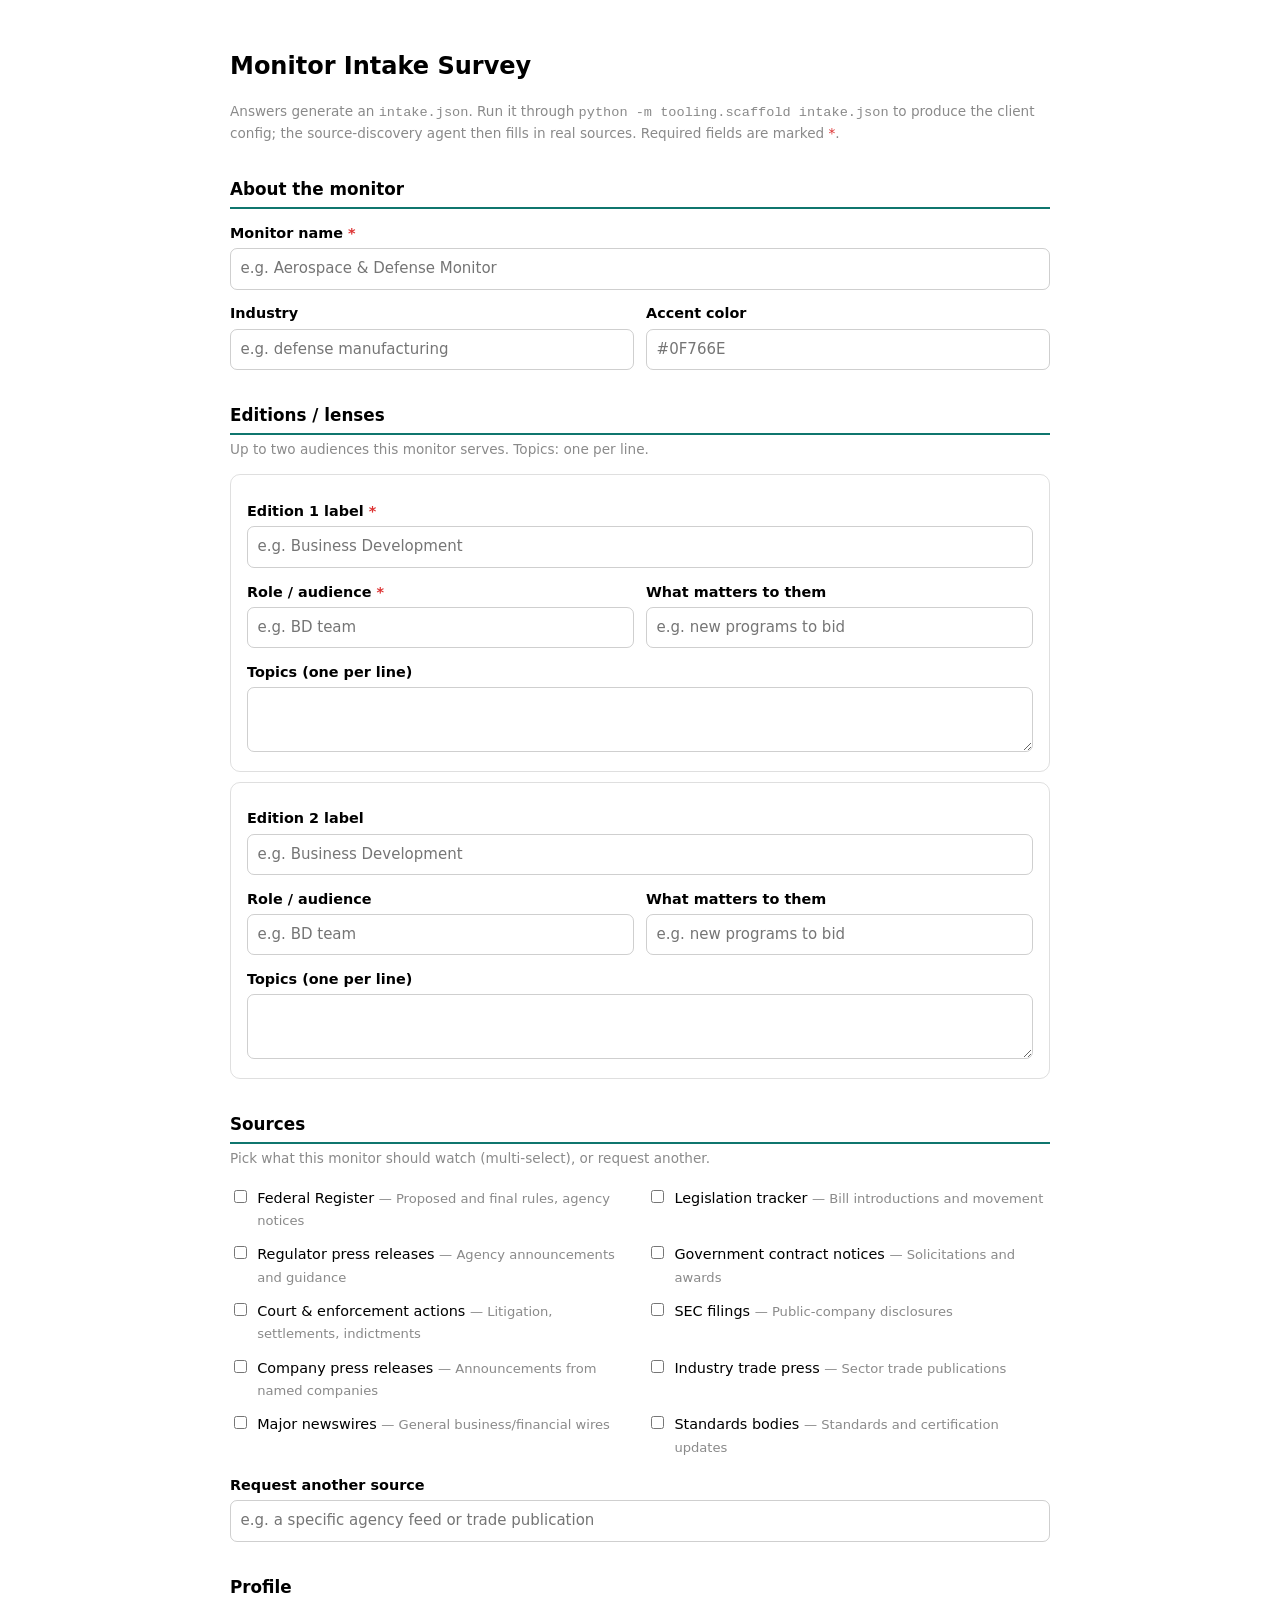
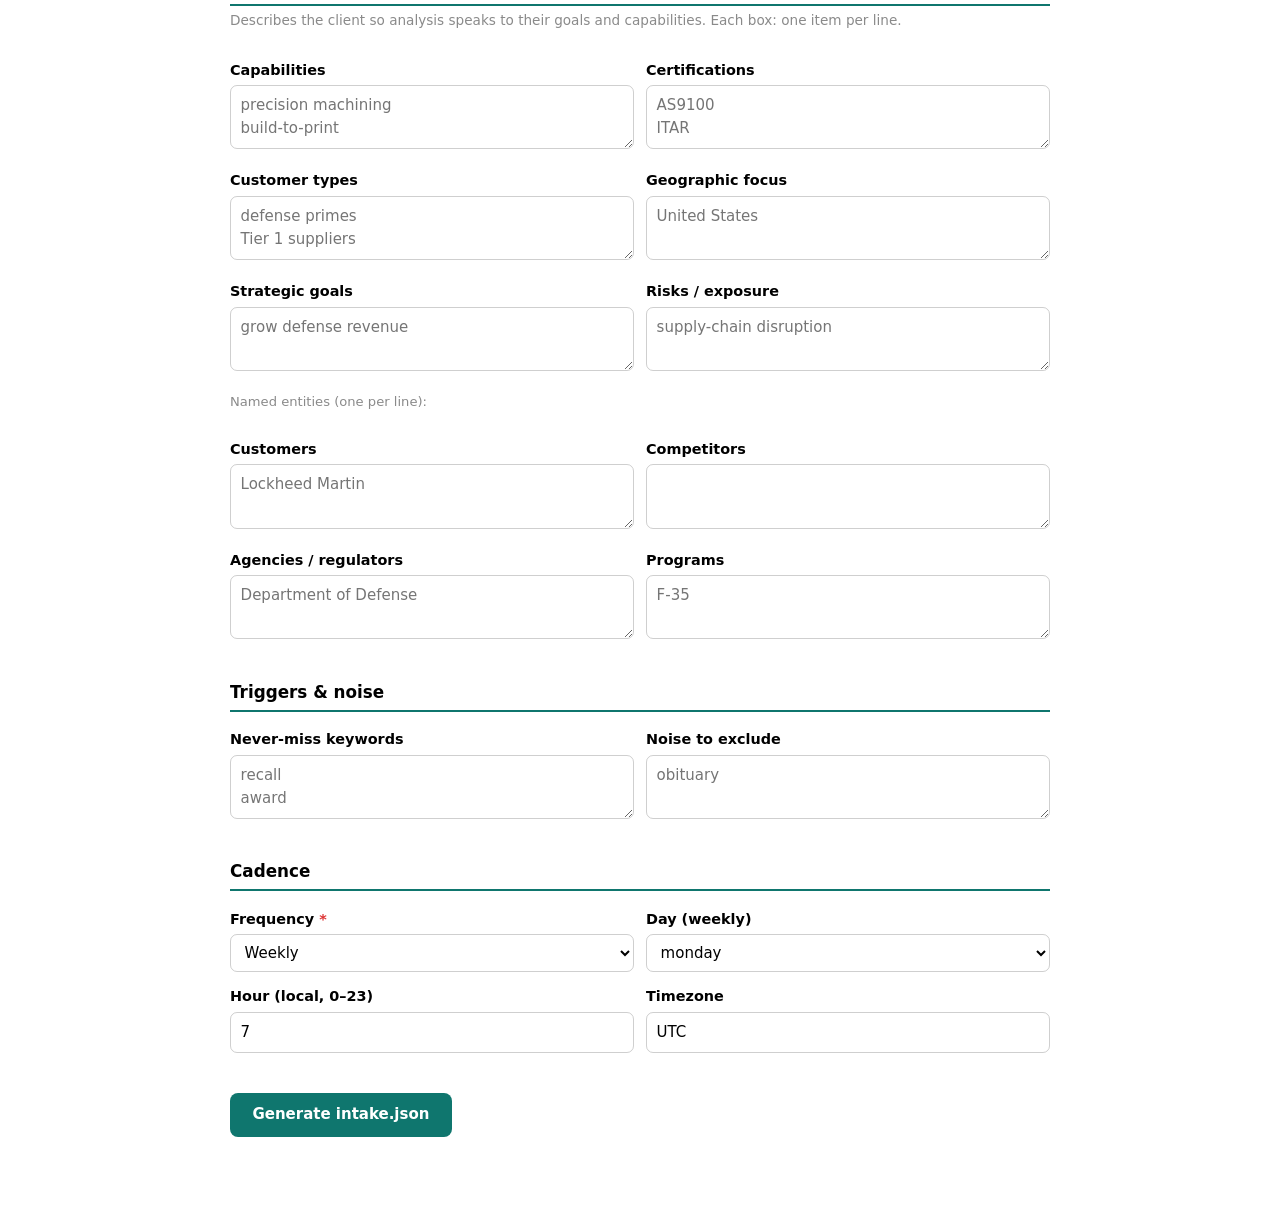
<file: docs/intake/survey.html>
<!doctype html>
<html lang="en">
<head>
  <meta charset="utf-8">
  <meta name="viewport" content="width=device-width, initial-scale=1">
  <title>Monitor Intake Survey</title>
  <style>
    :root { color-scheme: light dark; --accent: #0F766E; }
    body { font: 15px/1.55 system-ui, sans-serif; margin: 0; padding: 2rem 1.25rem 5rem;
           max-width: 820px; margin-inline: auto; }
    h1 { font-size: 1.5rem; }
    h2 { font-size: 1.05rem; margin: 2rem 0 .25rem; border-bottom: 2px solid var(--accent);
         padding-bottom: .3rem; }
    p.hint { color: #8a8a8a; margin: .15rem 0 .9rem; font-size: .85rem; }
    label { display: block; font-weight: 600; margin: .8rem 0 .25rem; font-size: .9rem; }
    input[type=text], input[type=number], textarea, select {
      width: 100%; box-sizing: border-box; padding: .5rem .6rem; border: 1px solid #8886;
      border-radius: 7px; font: inherit; background: transparent; color: inherit; }
    textarea { min-height: 3rem; resize: vertical; }
    .row { display: grid; grid-template-columns: 1fr 1fr; gap: .75rem; }
    .edition { border: 1px solid #8884; border-radius: 10px; padding: .75rem 1rem; margin: .6rem 0; }
    .sources { display: grid; grid-template-columns: 1fr 1fr; gap: .35rem .9rem; margin: .4rem 0; }
    .sources label { font-weight: 400; display: flex; gap: .45rem; align-items: baseline; margin: .2rem 0; }
    .req::after { content: " *"; color: #d33; }
    button { font: inherit; font-weight: 700; padding: .65rem 1.4rem; border: 0; border-radius: 8px;
             background: var(--accent); color: #fff; cursor: pointer; margin-top: 1.5rem; }
    button.secondary { background: #6b7280; }
    #errors { color: #d33; margin: 1rem 0; white-space: pre-line; font-weight: 600; }
    #output { margin-top: 1.5rem; }
    pre { background: #8881; padding: 1rem; border-radius: 8px; overflow: auto; max-height: 480px; font-size: .8rem; }
    .small { font-size: .82rem; color: #8a8a8a; }
  </style>
</head>
<body>
  <h1>Monitor Intake Survey</h1>
  <p class="hint">Answers generate an <code>intake.json</code>. Run it through
    <code>python -m tooling.scaffold intake.json</code> to produce the client config;
    the source-discovery agent then fills in real sources. Required fields are marked <span class="req"></span>.</p>

  <form id="survey">
    <h2>About the monitor</h2>
    <label class="req">Monitor name</label>
    <input type="text" name="monitor_name" placeholder="e.g. Aerospace & Defense Monitor">
    <div class="row">
      <div><label>Industry</label><input type="text" name="industry" placeholder="e.g. defense manufacturing"></div>
      <div><label>Accent color</label><input type="text" name="accent_color" placeholder="#0F766E"></div>
    </div>

    <h2>Editions / lenses</h2>
    <p class="hint">Up to two audiences this monitor serves. Topics: one per line.</p>
    <div id="editions"></div>

    <h2>Sources</h2>
    <p class="hint">Pick what this monitor should watch (multi-select), or request another.</p>
    <div class="sources" id="sources"></div>
    <label>Request another source</label>
    <input type="text" name="source_other" placeholder="e.g. a specific agency feed or trade publication">

    <h2>Profile</h2>
    <p class="hint">Describes the client so analysis speaks to their goals and capabilities.
      Each box: one item per line.</p>
    <div class="row">
      <div><label>Capabilities</label><textarea name="capabilities" placeholder="precision machining&#10;build-to-print"></textarea></div>
      <div><label>Certifications</label><textarea name="certifications" placeholder="AS9100&#10;ITAR"></textarea></div>
    </div>
    <div class="row">
      <div><label>Customer types</label><textarea name="customer_types" placeholder="defense primes&#10;Tier 1 suppliers"></textarea></div>
      <div><label>Geographic focus</label><textarea name="geographic_focus" placeholder="United States"></textarea></div>
    </div>
    <div class="row">
      <div><label>Strategic goals</label><textarea name="strategic_goals" placeholder="grow defense revenue"></textarea></div>
      <div><label>Risks / exposure</label><textarea name="risks" placeholder="supply-chain disruption"></textarea></div>
    </div>
    <p class="small">Named entities (one per line):</p>
    <div class="row">
      <div><label>Customers</label><textarea name="ne_customers" placeholder="Lockheed Martin"></textarea></div>
      <div><label>Competitors</label><textarea name="ne_competitors"></textarea></div>
    </div>
    <div class="row">
      <div><label>Agencies / regulators</label><textarea name="ne_agencies" placeholder="Department of Defense"></textarea></div>
      <div><label>Programs</label><textarea name="ne_programs" placeholder="F-35"></textarea></div>
    </div>

    <h2>Triggers & noise</h2>
    <div class="row">
      <div><label>Never-miss keywords</label><textarea name="must_not_miss" placeholder="recall&#10;award"></textarea></div>
      <div><label>Noise to exclude</label><textarea name="noise_to_exclude" placeholder="obituary"></textarea></div>
    </div>

    <h2>Cadence</h2>
    <div class="row">
      <div><label class="req">Frequency</label>
        <select name="frequency"><option value="weekly">Weekly</option><option value="weekdays">Weekdays</option><option value="daily">Daily</option></select></div>
      <div><label>Day (weekly)</label>
        <select name="day"><option>monday</option><option>tuesday</option><option>wednesday</option><option>thursday</option><option>friday</option></select></div>
    </div>
    <div class="row">
      <div><label>Hour (local, 0–23)</label><input type="number" name="hour_local" min="0" max="23" value="7"></div>
      <div><label>Timezone</label><input type="text" name="timezone" value="UTC"></div>
    </div>

    <div id="errors"></div>
    <button type="submit">Generate intake.json</button>
  </form>

  <div id="output" hidden>
    <h2>Generated intake.json</h2>
    <button class="secondary" id="download" type="button">Download intake.json</button>
    <pre id="preview"></pre>
  </div>

  <script src="survey.js"></script>
  <script>
    // ── Build the dynamic bits (editions, source checkboxes) ──
    const editionsEl = document.getElementById('editions');
    [1, 2].forEach((n) => {
      const d = document.createElement('div');
      d.className = 'edition';
      d.innerHTML =
        '<label' + (n === 1 ? ' class="req"' : '') + '>Edition ' + n + ' label</label>' +
        '<input type="text" data-ed="' + n + '" data-f="label" placeholder="e.g. Business Development">' +
        '<div class="row"><div><label' + (n === 1 ? ' class="req"' : '') + '>Role / audience</label>' +
        '<input type="text" data-ed="' + n + '" data-f="role" placeholder="e.g. BD team"></div>' +
        '<div><label>What matters to them</label>' +
        '<input type="text" data-ed="' + n + '" data-f="matters" placeholder="e.g. new programs to bid"></div></div>' +
        '<label>Topics (one per line)</label><textarea data-ed="' + n + '" data-f="topics"></textarea>';
      editionsEl.appendChild(d);
    });

    const sourcesEl = document.getElementById('sources');
    SurveyIntake.SOURCE_LIBRARY.forEach((s) => {
      const lab = document.createElement('label');
      lab.innerHTML = '<input type="checkbox" value="' + s.name + '"> <span>' + s.name +
        ' <span class="small">— ' + s.what + '</span></span>';
      sourcesEl.appendChild(lab);
    });

    function collectAnswers() {
      const f = document.getElementById('survey');
      const val = (name) => (f.querySelector('[name="' + name + '"]') || {}).value || '';
      const ed = (n, field) => (f.querySelector('[data-ed="' + n + '"][data-f="' + field + '"]') || {}).value || '';
      const editions = [1, 2].map((n) => ({
        label: ed(n, 'label'), role: ed(n, 'role'), matters: ed(n, 'matters'), topics: ed(n, 'topics'),
      })).filter((e) => e.label.trim());
      const sources = Array.from(sourcesEl.querySelectorAll('input:checked')).map((c) => c.value);
      return {
        monitor_name: val('monitor_name'), accent_color: val('accent_color'), industry: val('industry'),
        editions, sources, source_other: val('source_other'),
        profile: {
          capabilities: val('capabilities'), certifications: val('certifications'),
          customer_types: val('customer_types'), geographic_focus: val('geographic_focus'),
          strategic_goals: val('strategic_goals'), risks: val('risks'),
          named_entities: {
            customers: val('ne_customers'), competitors: val('ne_competitors'),
            agencies: val('ne_agencies'), programs: val('ne_programs'),
          },
        },
        must_not_miss: val('must_not_miss'), noise_to_exclude: val('noise_to_exclude'),
        cadence: { frequency: val('frequency'), day: val('day'), hour_local: val('hour_local'), timezone: val('timezone') },
      };
    }

    let lastJson = '';
    document.getElementById('survey').addEventListener('submit', (e) => {
      e.preventDefault();
      const answers = collectAnswers();
      const errors = SurveyIntake.validateAnswers(answers);
      const errEl = document.getElementById('errors');
      const out = document.getElementById('output');
      if (errors.length) {
        errEl.textContent = errors.join('\n');
        out.hidden = true;
        return;
      }
      errEl.textContent = '';
      lastJson = JSON.stringify(SurveyIntake.surveyToIntake(answers), null, 2);
      document.getElementById('preview').textContent = lastJson;
      out.hidden = false;
      out.scrollIntoView({ behavior: 'smooth' });
    });

    document.getElementById('download').addEventListener('click', () => {
      const blob = new Blob([lastJson], { type: 'application/json' });
      const url = URL.createObjectURL(blob);
      const a = document.createElement('a');
      a.href = url; a.download = 'intake.json'; a.click();
      URL.revokeObjectURL(url);
    });
  </script>
</body>
</html>
</file>
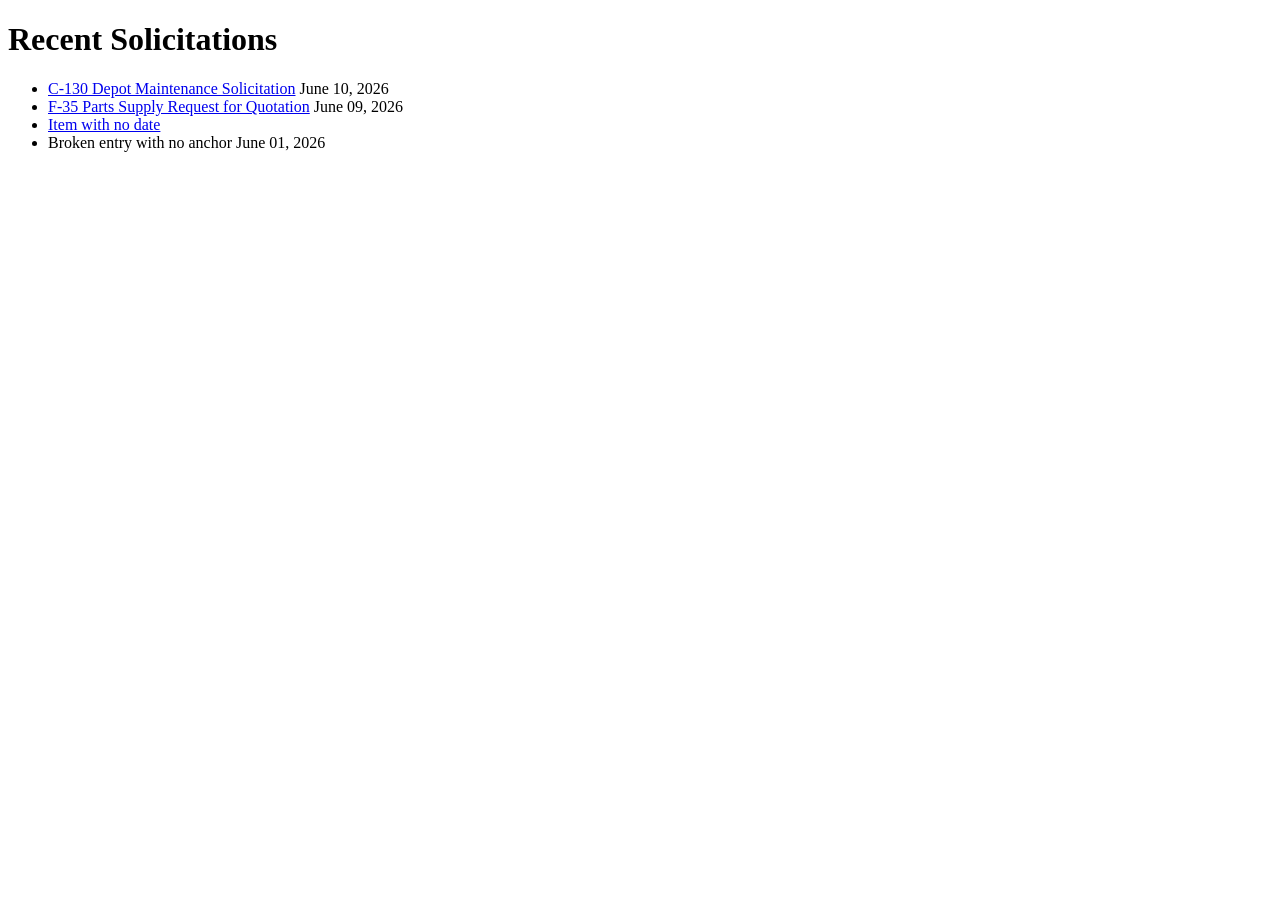
<file: tests/fixtures/sample_html.html>
<!DOCTYPE html>
<html lang="en">
<head><meta charset="UTF-8"><title>Solicitations</title></head>
<body>
  <h1>Recent Solicitations</h1>
  <ul class="news-list">
    <li>
      <a href="/solicitations/sol-001">C-130 Depot Maintenance Solicitation</a>
      <span class="date">June 10, 2026</span>
    </li>
    <li>
      <a href="/solicitations/sol-002">F-35 Parts Supply Request for Quotation</a>
      <span class="date">June 09, 2026</span>
    </li>
    <li>
      <a href="/solicitations/sol-003">Item with no date</a>
    </li>
    <li>
      <!-- malformed: no link, should be skipped -->
      <span>Broken entry with no anchor</span>
      <span class="date">June 01, 2026</span>
    </li>
  </ul>
</body>
</html>
</file>
